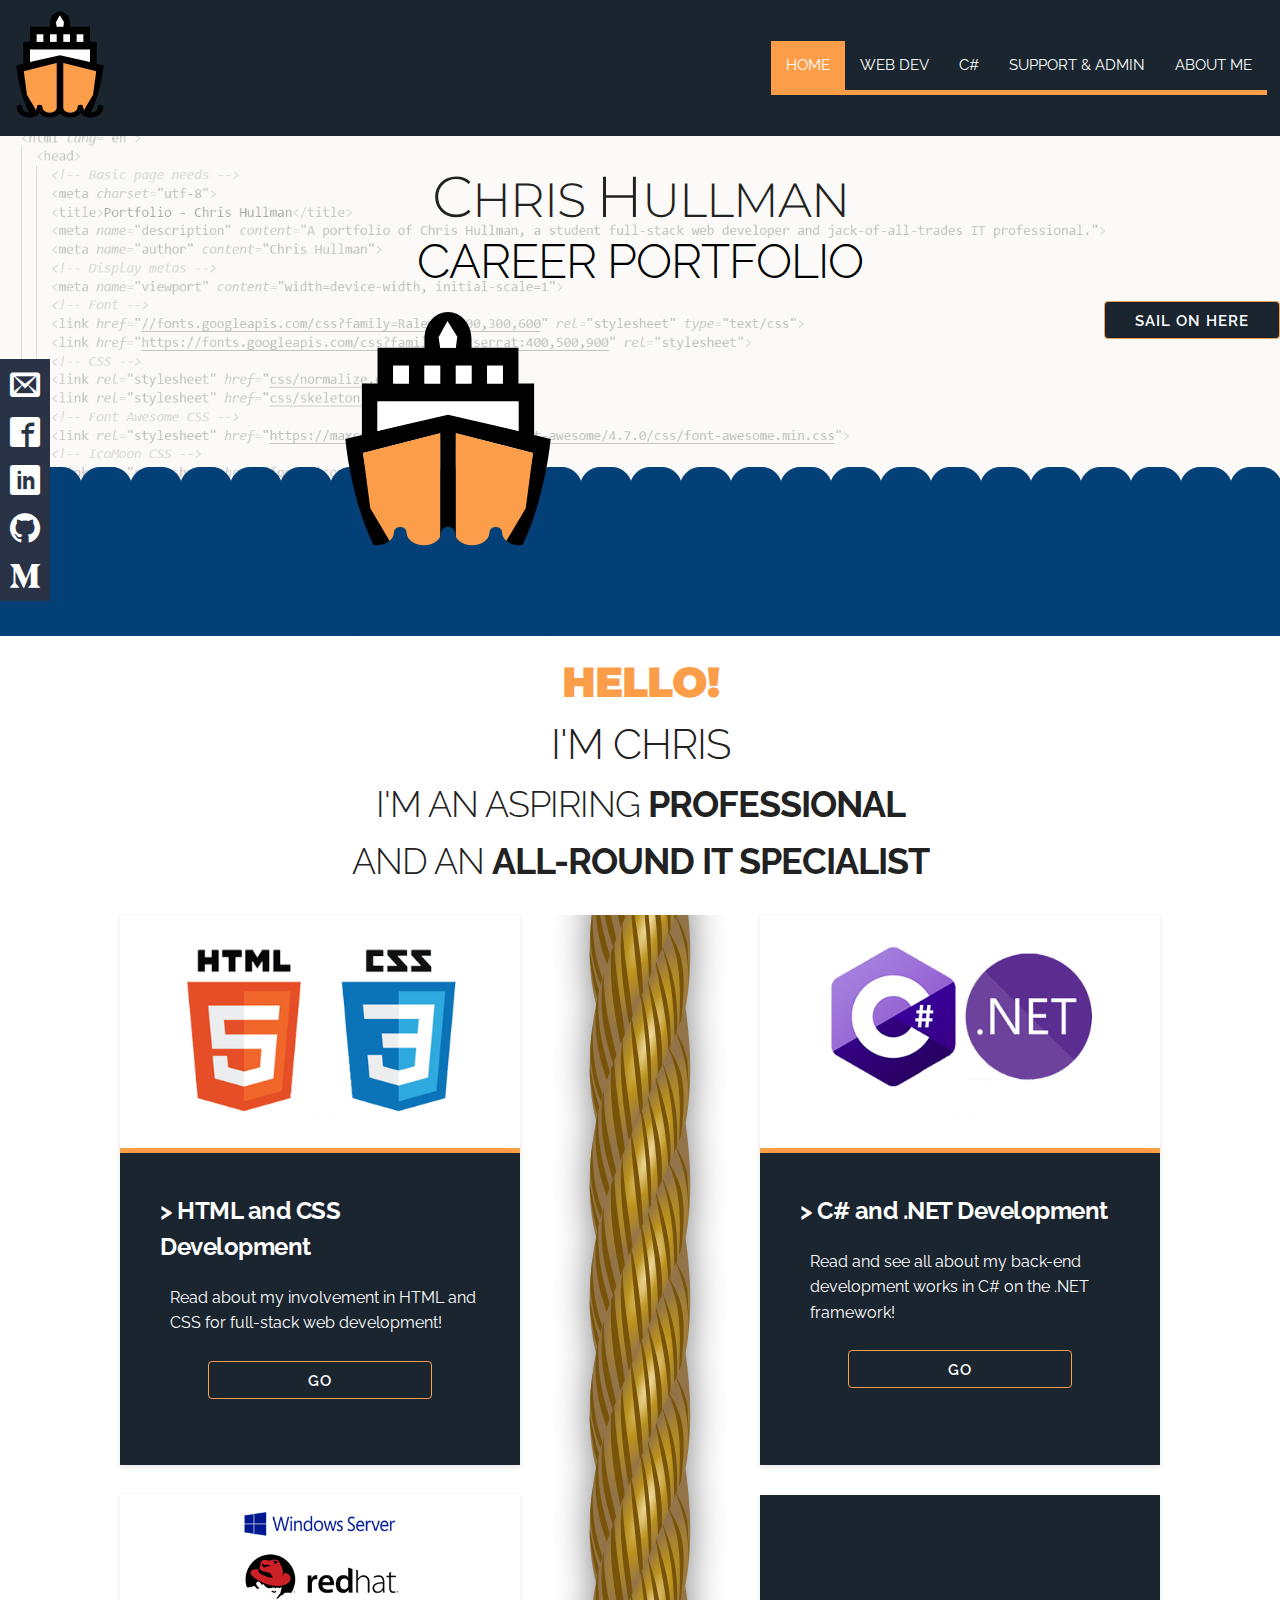
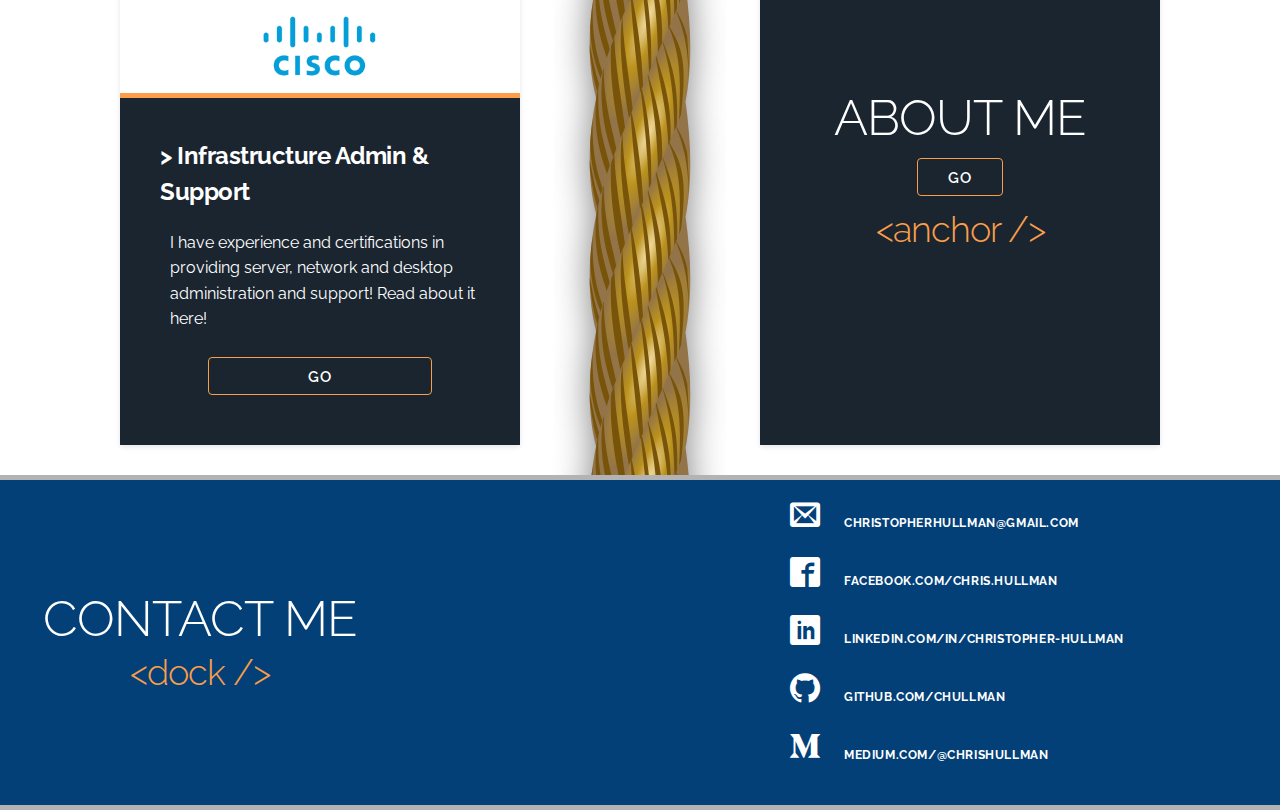
<file: index.html>
<!DOCTYPE html>
<html lang="en">
  <head>
    <!-- Basic page needs -->
    <meta charset="utf-8">
    <title>Portfolio - Chris Hullman</title>
    <meta name="description" content="A portfolio of Chris Hullman, a jack-of-all-trades IT professional.">
    <meta name="author" content="Chris Hullman">
    <!-- Display metas -->
    <meta name="viewport" content="width=device-width, initial-scale=1">
    <!--Facebook thumb-->
    <meta property="og:image" content="images/facebook_thumb.png" />
    <meta property="og:type" content="website" />
    <meta property="og:url" content="chullman.com" />
    <meta property="og:title" content="Portfolio of Christopher Hullman" />
    <meta property="og:description" content="An aspiring IT professional" />
    <!-- Font -->
    <link href="//fonts.googleapis.com/css?family=Raleway:400,300,600" rel="stylesheet" type="text/css">
    <link href="https://fonts.googleapis.com/css?family=Montserrat:400,500,900" rel="stylesheet">
    <!-- CSS -->
    <link rel="stylesheet" href="css/normalize.css">
    <link rel="stylesheet" href="css/skeleton.css">
    <!-- Font Awesome CSS -->
    <link rel="stylesheet" href="https://maxcdn.bootstrapcdn.com/font-awesome/4.7.0/css/font-awesome.min.css">
    <!-- IcoMoon CSS -->
    <link rel="stylesheet" href="fonts/icomoon.css">
    <link rel="stylesheet" href="css/custom.css">
    <!-- IcoMoon CSS -->
    <link rel="stylesheet" href="fonts/icomoon.css">
    <!-- JavaScript -->
    <script src="https://ajax.googleapis.com/ajax/libs/jquery/3.3.1/jquery.min.js"></script>
    <script>
      $(document).ready(function() {
        // Add smooth scrolling to all # links
        $('a[href*="#"]').on('click', function(event) {
      
          // Make sure this.hash has a value before overriding default behavior
          if (this.hash !== "") {
            // Prevent default anchor click behavior
            event.preventDefault();
      
            // Store hash
            var hash = this.hash;
      
            // Using jQuery's animate() method to add smooth page scroll
            // The optional number (800) specifies the number of milliseconds it takes to scroll to the specified area
            $('html, body').animate({
                scrollTop: $(hash).offset().top
            }, 800, function() {
      
                // Add hash (#) to URL when done scrolling (default click behavior)
                window.location.hash = hash;
            });
          } // End if
        });
      
      });
      
      
      
    </script>
    <!-- Favicon -->
    <link rel="icon" type="image/png" href="../../images/favicon.png">
  </head>
  <body>

    <div id="#blur-overlay">

    
      <div id="background">

    <!-- Fixed side contact bar
      –––––––––––––––––––––––––––––––––––––––––––––––––– -->
    <ul class="contact-fixed-sidebar">
      <li>
        <a href="mailto:christopherhullman@gmail.com">
        <span class="icon-email"></span>
        </a>
      </li>
      <li>
        <a href="https://www.facebook.com/chris.hullman">
        <span class="icon-facebook"></span>
        </a>
      </li>
      <li>
        <a href="https://www.linkedin.com/in/christopher-hullman/">
        <span class="icon-linkedin"></span>
        </a>
      </li>
      <li>
        <a href="https://github.com/chullman">
        <span class="icon-octacat"></span>
        </a>
      </li>
      <li>
        <a href="https://medium.com/@chrishullman">
        <span class="icon-medium"></span>
        </a>
      </li>
    </ul>
    <!-- Primary page layout
      –––––––––––––––––––––––––––––––––––––––––––––––––– -->
    <div class="container">
      <!-- Top nav bar
        –––––––––––––––––––––––––––––––––––––––––––––––––– -->
      <div class="topnav-flex-container">
        <div id="topnav-brand">
          <img src="images/brand_logo.svg" alt="Brand Logo for Chris Hullman">        
        </div>
        <ul id="topnav-list">
          <li class="active-page"><a href="#">Home</a></li>
          <li><a href="pages/webdev/">Web Dev</a></li>
          <li><a href="pages/csharp/">C#</a></li>
          <li><a href="pages/infrastructure/">Support & Admin</a></li>
          <li><a href="pages/about/">About Me</a></li>
        </ul>
      </div>
      <!-- Jumbotron
        –––––––––––––––––––––––––––––––––––––––––––––––––– -->
      <div class="overflow-prevention">
        <div class="jumbotron">
          <h1><span class="stronger-h1-letters">C</span>hris <span class="stronger-h1-letters">H</span>ullman</h1>
          <h2>Career Portfolio</h2>
          <a class="button button-primary" href="#cards-container">SAIL ON HERE</a>
          <div class="wave-container">
            <div class="wave-line"></div>
            <div class="wave-line"></div>
            <div class="wave-line"></div>
            <div class="wave-line"></div>
            <div class="wave-line"></div>
            <div class="wave-line"></div>
            <div class="wave-line"></div>
            <div class="wave-line"></div>
            <div class="wave-line"></div>
            <div class="wave-line"></div>
            <div class="wave-line"></div>
            <div class="wave-line"></div>
            <div class="wave-line"></div>
            <div class="wave-line"></div>
            <div class="wave-line"></div>
            <div class="wave-line"></div>
            <div class="wave-line"></div>
            <div class="wave-line"></div>
            <div class="wave-line"></div>
            <div class="wave-line"></div>
            <div class="wave-line"></div>
            <div class="wave-line"></div>
            <div class="wave-line"></div>
            <div class="wave-line"></div>
            <div class="wave-line"></div>
            <div class="wave-line"></div>
            <div class="wave-line"></div>
            <div class="wave-line"></div>
            <div class="wave-line"></div>
            <div class="wave-line"></div>
            <div class="wave-line"></div>
            
          </div>
          <svg version="1.1" xmlns="http://www.w3.org/2000/svg" xmlns:xlink="http://www.w3.org/1999/xlink" x="0px" y="0px" width="612px" height="912px" viewBox="0 -243.5 612 912" enable-background="new 0 -243.5 612 912" xml:space="preserve">
            <g id="ship">
              <path id="ship_x5F_stroke" d="M84.442,165.371L285.6,114.394v311.914l40.806,0.414c-0.001-0.041-0.006-0.081-0.006-0.124V114.394   l201.168,50.98c-8.028,50.993-33.217,182.766-88.554,261.577l50.205-0.489c61.753-110.444,80.855-267.885,81.802-275.959   l2.473-21.153L530.4,118.43V-15.419H489.6v-93.055H367.2v-23.264c0-38.483-27.454-69.792-61.2-69.792s-61.2,31.309-61.2,69.792   v23.264H122.4v93.055H81.6V118.43l-43.094,10.921l2.472,21.156c0.945,8.073,20.063,165.641,81.876,276.091H122.4   c0,0.137-0.016,0.267-0.018,0.402l50.208-0.622C117.618,347.559,92.478,216.249,84.442,165.371z M408-61.946h40.8v46.527H408   V-61.946z M367.2-61.946v46.527h-40.8v-46.527H367.2z M285.6-131.738c0-12.829,9.151-23.265,20.4-23.265s20.4,10.437,20.4,23.265   v23.264h-40.8V-131.738z M244.8-61.946h40.8v46.527h-40.8V-61.946z M163.2-61.946H204v46.527h-40.8V-61.946z M122.4,31.11h367.2   v76.979L306,61.561l-183.6,46.528V31.11z" />
              <polyline id="left_x5F_hull_x5F_whitespace" fill="#FFFFFF" points="285.6,114.394 84.442,165.371 103.5,309.5 172.59,426.378    285.6,426.308  " />
              <polyline id="right_x5F_hull_x5F_whitespace" fill="#FFFFFF" points="326.441,114.394 527.6,165.371 508.541,309.5    439.451,426.378 326.441,426.308  " />
              <polyline id="misc_x5F_whitespace1" fill="#FFFFFF" points="489.6,108.09 489.6,31.11 122.4,31.11 122.4,108.089 306,66  " />
              <polyline id="misc_x5F_whitespace2" fill="#FFFFFF" points="448.8,-15.419 448.8,-61.946 408,-61.946 408,-15.419  " />
              <polyline id="misc_x5F_whitespace3" fill="#FFFFFF" points="367.2,-15.419 367.2,-61.946 326.4,-61.946 326.4,-15.419  " />
              <polyline id="misc_x5F_whitespace4" fill="#FFFFFF" points="285.6,-15.419 285.6,-61.946 244.8,-61.946 244.8,-15.419  " />
              <polyline id="misc_x5F_whitespace5" fill="#FFFFFF" points="204,-15.419 204,-61.946 163.2,-61.946 163.2,-15.419  " />
              <polyline id="misc_x5F_whitespace6" fill="#FFFFFF" points="285.6,-108.474 326.4,-108.474 330.167,-137.167 304.5,-178.167    281.5,-135.833  " />
              <path id="misc_x5F_whitespace7" fill="#FFFFFF" d="M306-155.003" />
            </g>
            <g id="wave_x5F_and_x5F_underwater" class="move_wave_and_underwater">
              <line id="underwater" fill="none" stroke="currentColor" stroke-width="236.1251" stroke-miterlimit="10" x1="55.912" y1="527.5" x2="556.5" y2="527.5" />
              <g id="wave">
                <path fill="currentColor" stroke="currentColor" stroke-width="18" stroke-miterlimit="10" d="M304.866,367.333      c-4.26,0-7.714,2.672-7.714,5.967c0,23.03-24.22,41.769-53.991,41.769s-53.992-18.736-53.992-41.769      c0-3.295-3.453-5.967-7.713-5.967c-4.26,0-7.713,2.672-7.713,5.967c0,23.03-24.22,41.769-53.992,41.769      c-29.771,0-53.991-18.736-53.991-41.769c0-3.295-3.453-5.967-7.713-5.967c-4.259,0-7.713,2.672-7.713,5.967      c0,29.61,31.141,53.7,69.417,53.7c26.844,0,50.16-11.854,61.705-29.146C193.001,415.145,216.317,427,243.161,427      c38.277,0,69.417-24.09,69.417-53.7C312.578,370.005,309.126,367.333,304.866,367.333z" />
                <path fill="currentColor" stroke="currentColor" stroke-width="18" stroke-miterlimit="10" d="M553.954,367.333      c-4.26,0-7.714,2.672-7.714,5.967c0,23.03-24.222,41.769-53.991,41.769c-29.771,0-53.992-18.736-53.992-41.769      c0-3.295-3.453-5.967-7.713-5.967c-4.261,0-7.714,2.672-7.714,5.967c0,23.03-24.22,41.769-53.991,41.769      c-29.771,0-53.991-18.736-53.991-41.769c0-3.295-3.454-5.967-7.713-5.967c-4.26,0-7.713,2.672-7.713,5.967      c0,29.61,31.14,53.7,69.417,53.7c26.844,0,50.16-11.854,61.705-29.146C442.089,415.145,465.405,427,492.249,427      c38.277,0,69.417-24.09,69.417-53.7C561.666,370.005,558.213,367.333,553.954,367.333z" />
              </g>
            </g>
          </svg>
        </div>
      </div>
      <!-- Intro box
        –––––––––––––––––––––––––––––––––––––––––––––––––– -->
      <aside id="intro-box">
        <h2>Hello!</h2>
        <h2>I'm Chris</h2>
        <h3>I'm an aspiring <span class="stronger-h3-letters">professional</span></h3>
        <h3>and an <span class="stronger-h3-letters">all-round IT specialist</span></h3>
      </aside>
      <!-- Cards
        –––––––––––––––––––––––––––––––––––––––––––––––––– -->
      <div class="rope-background">
        <main id="cards-container">
          <div>
            <div class="thumb" style="background-image: url(images/html_css_logo.png);"></div>
            <div class="card-bottom-half">
              <h5 class="card-title">> HTML and CSS Development</h5>
              <p class="card-description">Read about my involvement in HTML and CSS for full-stack web development!</p>
              <a class="button button-primary">GO</a>
            </div>
            <a href="pages/webdev/" class="card-wrap"></a>
          </div>
          <div>
            <div class="thumb" style="background-image: url(images/csharp_logo.png);"></div>
            <div class="card-bottom-half">
              <h5 class="card-title">> C# and .NET Development</h5>
              <p class="card-description">Read and see all about my back-end development works in C# on the .NET framework!</p>
              <a class="button button-primary">GO</a>
            </div>
            <a href="pages/csharp/" class="card-wrap"></a>
          </div>
          <div>
            <div class="thumb" style="background-image: url(images/infrastructure_logo.png);"></div>
            <div class="card-bottom-half">
              <h5 class="card-title">> Infrastructure Admin & Support</h5>
              <p class="card-description">I have experience and certifications in providing server, network and desktop administration and support! Read about it here!</p>
              <a class="button button-primary">GO</a>
            </div>
            <a href="pages/infrastructure/" class="card-wrap"></a>
          </div>
          <div class="about-card">
            <h1>About Me</h1>
            <a class="button button-primary">GO</a>
            <h3>&lt;anchor /&gt;</h3>
            <a href="pages/about/" class="card-wrap"></a>
          </div>
        </main>
      </div>
      <!-- Contact footer
        –––––––––––––––––––––––––––––––––––––––––––––––––– -->
      <footer class="footer-container">
        <div id="footer-container-left">
          <h1>Contact Me</h1>
          <h3>&lt;dock /&gt;</h3>
        </div>
        <div id="footer-container-right">
          <ul>
            <li>
              <a href="mailto:christopherhullman@gmail.com">
              <span class="icon-email"></span>
              <span class="contact-text">christopherhullman@gmail.com</span>
              </a>
            </li>
            <li>
              <a href="https://www.facebook.com/chris.hullman">
              <span class="icon-facebook"></span>
              <span class="contact-text">facebook.com/chris.hullman</span>
              </a>
            </li>
            <li>
              <a href="https://www.linkedin.com/in/christopher-hullman/">
              <span class="icon-linkedin"></span>
              <span class="contact-text">linkedin.com/in/christopher-hullman</span>
              </a>
            </li>
            <li>
              <a href="https://github.com/chullman">
              <span class="icon-octacat"></span>
              <span class="contact-text">github.com/chullman</span>
              </a>
            </li>
            <li>
              <a href="https://medium.com/@chrishullman">
              <span class="icon-medium"></span>
              <span class="contact-text">medium.com/@chrishullman</span>
              </a>
            </li>
          </ul>
        </div>
      </footer>
    </div>

    </div>
  </div>
  </body>
</html>
</file>
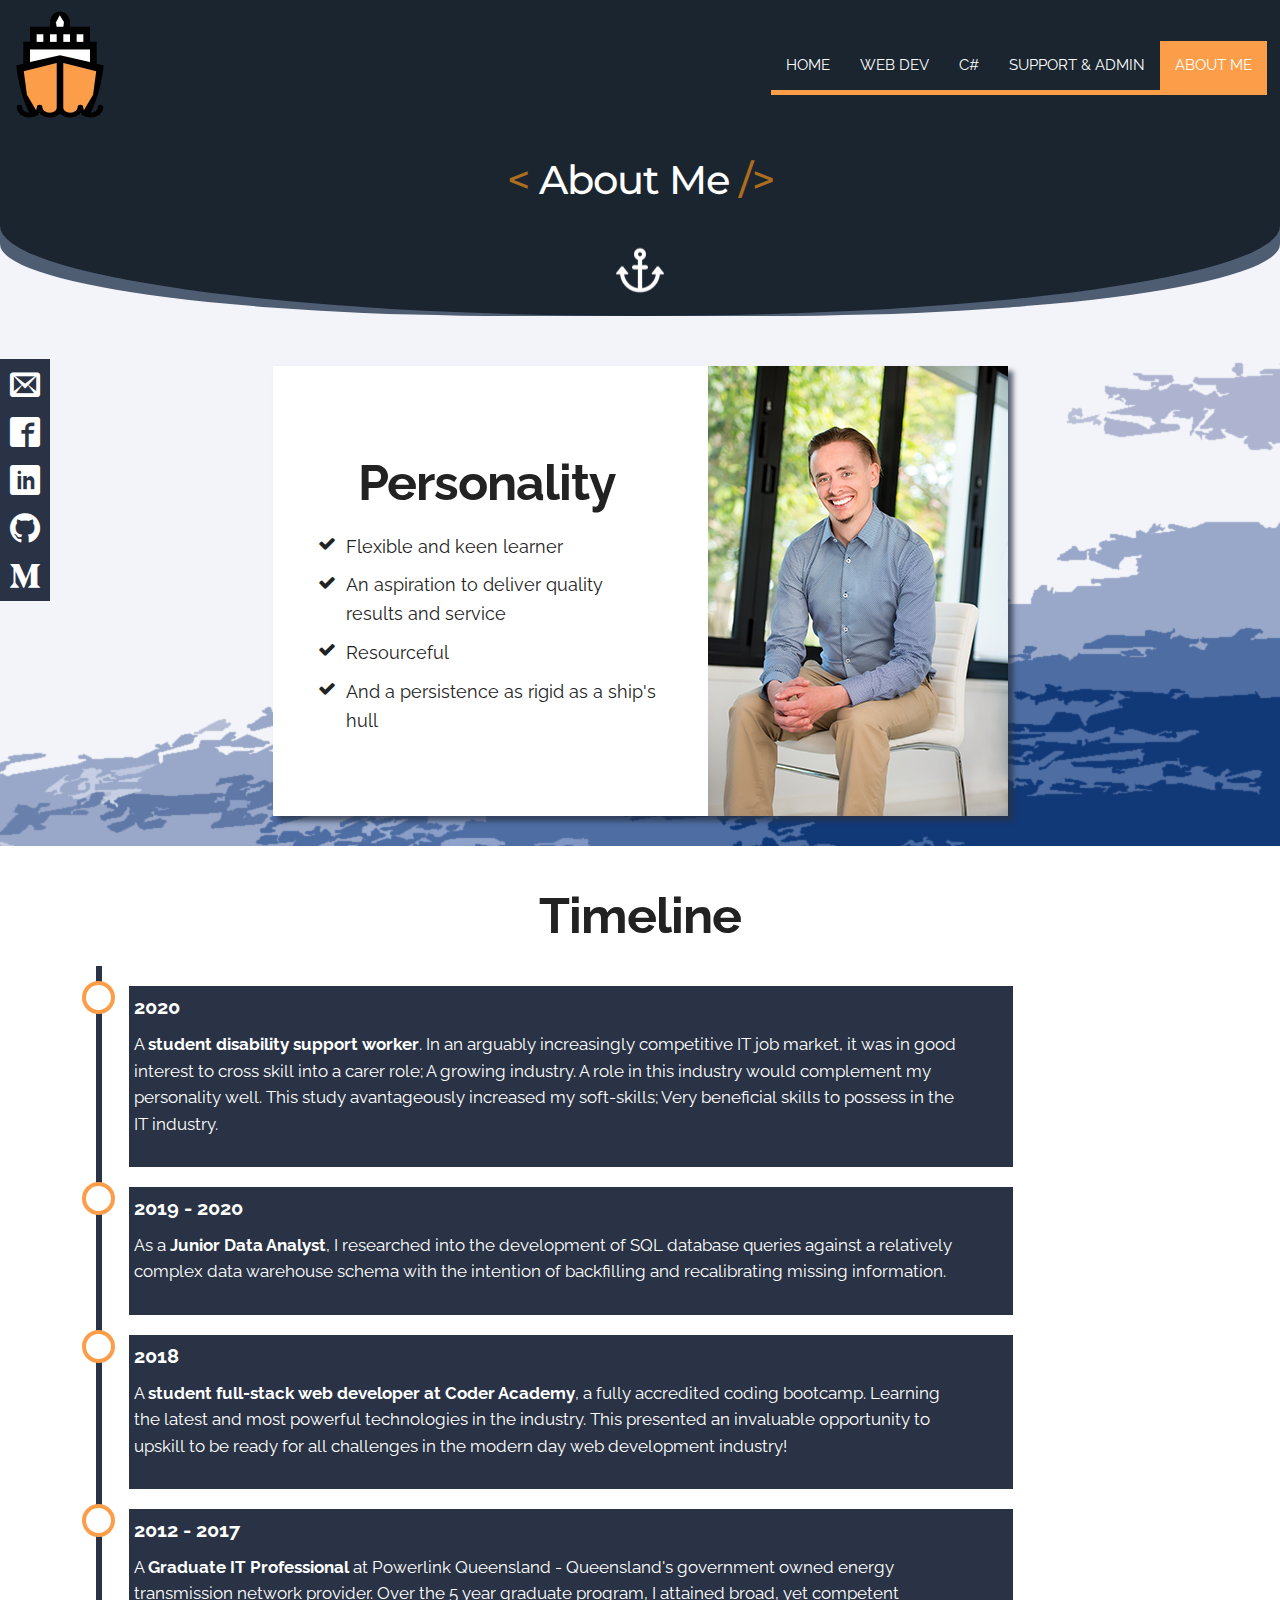
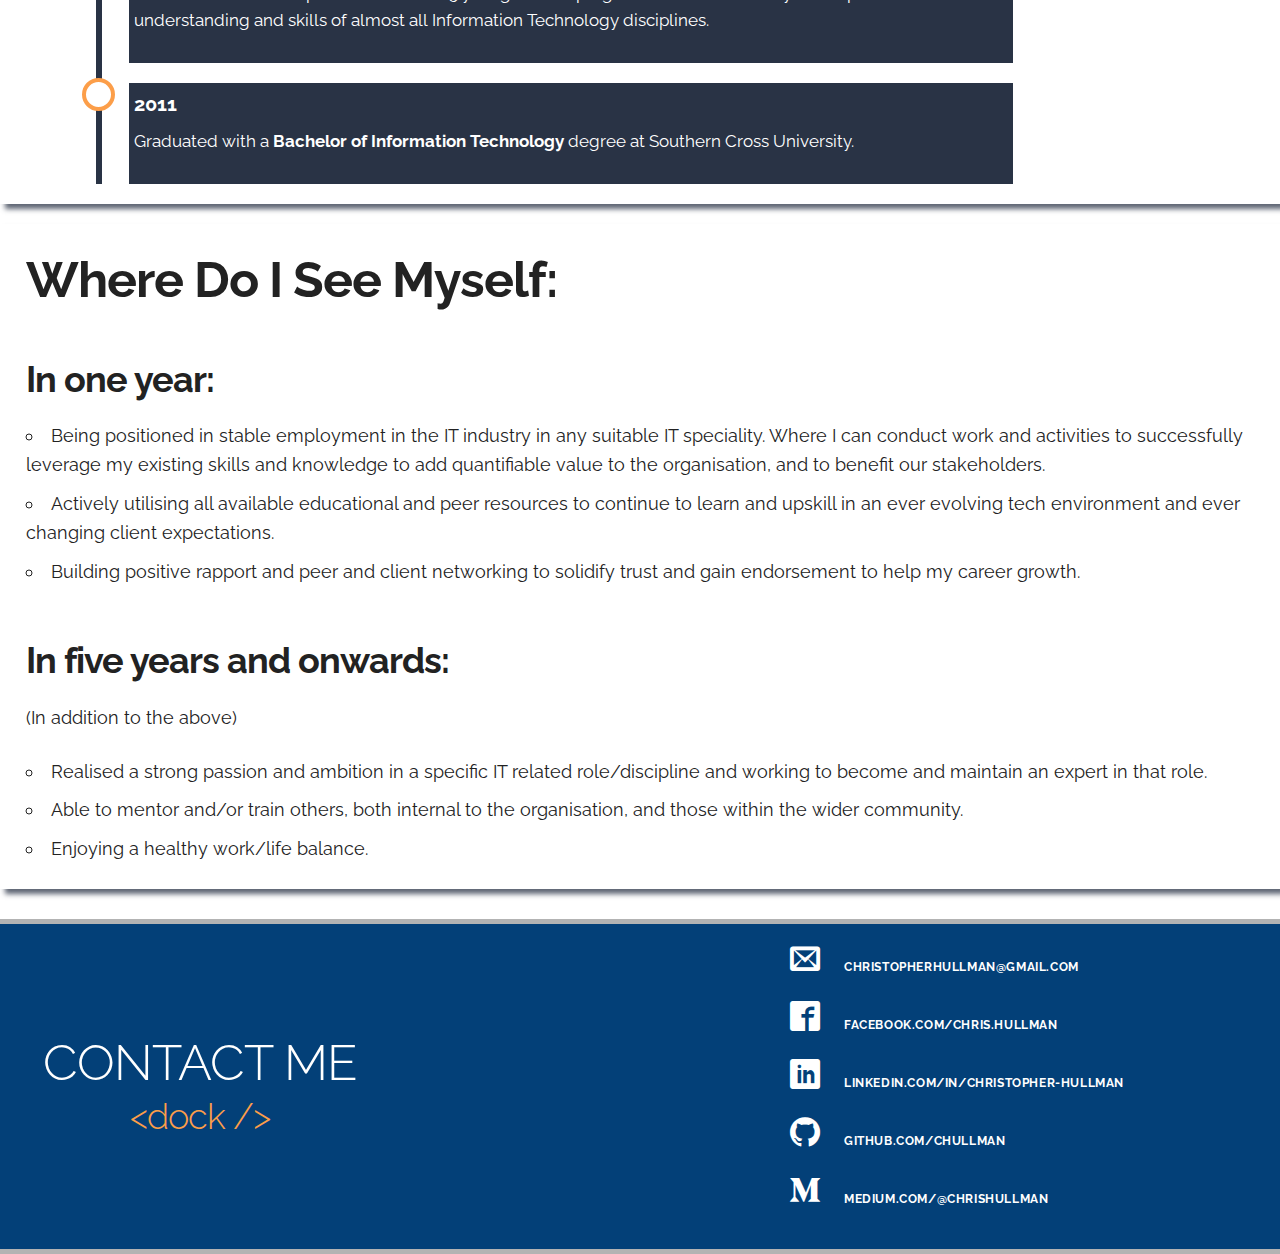
<file: pages/about/index.html>
<!DOCTYPE html>
<html lang="en">
  <head>
    <!-- Basic page needs -->
    <meta charset="utf-8">
    <title>Portfolio - Chris Hullman</title>
    <meta name="description" content="A portfolio of Chris Hullman, a student full-stack web developer and jack-of-all-trades IT professional.">
    <meta name="author" content="Chris Hullman">
    <!-- Display metas -->
    <meta name="viewport" content="width=device-width, initial-scale=1">
    <!--Facebook thumb-->
    <meta property="og:image" content="../../images/facebook_thumb.png" />
    <meta property="og:type" content="website" />
    <meta property="og:url" content="chullman.com" />
    <meta property="og:title" content="Portfolio of Christopher Hullman - About Me" />
    <meta property="og:description" content="An aspiring IT professional" />
    <!-- Font -->
    <link href="//fonts.googleapis.com/css?family=Raleway:400,300,600" rel="stylesheet" type="text/css">
    <link href="https://fonts.googleapis.com/css?family=Montserrat:400,500,900" rel="stylesheet">
    <!-- CSS -->
    <link rel="stylesheet" href="../../css/normalize.css">
    <link rel="stylesheet" href="../../css/skeleton.css">
    <!-- Font Awesome CSS -->
    <link rel="stylesheet" href="https://maxcdn.bootstrapcdn.com/font-awesome/4.7.0/css/font-awesome.min.css">
    <!-- IcoMoon CSS -->
    <link rel="stylesheet" href="../../fonts/icomoon.css">
    <link rel="stylesheet" href="../../css/custom.css">
    <!-- IcoMoon CSS -->
    <link rel="stylesheet" href="../../fonts/icomoon.css">
    <!-- Favicon -->
    <link rel="icon" type="image/png" href="../../images/favicon.png">
  </head>
  <body>

      <div id="#blur-overlay">

    <div id="background">

    <ul class="contact-fixed-sidebar">
      <li>
        <a href="mailto:christopherhullman@gmail.com">
        <span class="icon-email"></span>
        </a>
      </li>
      <li>
        <a href="https://www.facebook.com/chris.hullman">
        <span class="icon-facebook"></span>
        </a>
      </li>
      <li>
        <a href="https://www.linkedin.com/in/christopher-hullman/">
        <span class="icon-linkedin"></span>
        </a>
      </li>
      <li>
        <a href="https://github.com/chullman">
        <span class="icon-octacat"></span>
        </a>
      </li>
      <li>
        <a href="https://medium.com/@chrishullman">
        <span class="icon-medium"></span>
        </a>
      </li>
    </ul>
    <div class="container">
      <div class="topnav-flex-container">
        <div id="topnav-brand">
          <img src="../../images/brand_logo.svg" alt="Brand Logo for Chris Hullman">        
        </div>
        <ul id="topnav-list">
          <li><a href="../../">Home</a></li>
          <li><a href="../../pages/webdev/">Web Dev</a></li>
          <li><a href="../../pages/csharp/">C#</a></li>
          <li><a href="../../pages/infrastructure/">Support & Admin</a></li>
          <li class="active-page"><a href="#">About Me</a></li>
        </ul>
      </div>
      <div class="jumbo-header-behind">
      </div>
      <div class="jumbo-header-front">
        <h1><span class="orange-letters">&lt;</span> About Me <span class="orange-letters">/&gt;</span></h1>
        <div class="anchor"></div>
      </div>


      <div class="tag-and-portrait-container">
        
        <div class="tag-container">

          <h1 class="bold">Personality</h1>

          <ul class="fa-ul">
            <li>
              <i class="fa-li fa fa-check"></i>Flexible and keen learner
            </li>
            <li>
              <i class="fa-li fa fa-check"></i> An aspiration to deliver quality results and service
            </li>
            <li>
              <i class="fa-li fa fa-check"></i>Resourceful
            </li>
            <li>
              <i class="fa-li fa fa-check"></i>And a persistence as rigid as a ship's hull
            </li>
          </ul>

        </div>

        <div class="portrait-container">
          <div></div>
        </div>
 
      </div>


      
      <div class="timeline-parent">
        <h1 class="bold">Timeline</h1>
        <div class="timeline-container">
          <ul>
            <li>
              <div class="list-gap">
              </div>
              <div class="list-content">
                <div class="year-text"> 2020 </div>
                <p>A <span class="bold">student disability support worker</span>. In an arguably increasingly competitive IT job market, it was in good interest to cross skill into a carer role; A growing industry. A role in this industry would complement my personality well. This study avantageously increased my soft-skills; Very beneficial skills to possess in the IT industry.</p>
              </div>
            </li>
            <li>
              <div class="list-gap">
              </div>
              <div class="list-content">
                <div class="year-text">2019 - 2020 </div>
                <p>As a <span class="bold">Junior Data Analyst</span>, I researched into the development of SQL database queries against a relatively complex data warehouse schema with the intention of backfilling and recalibrating missing information.</p>
              </div>
            </li>
            <li>
              <div class="list-gap">
              </div>
              <div class="list-content">
                <div class="year-text">2018 </div>
                <p>A <span class="bold">student full-stack web developer at Coder Academy</span>, a fully accredited coding bootcamp. Learning the latest and most powerful technologies in the industry. This presented an invaluable opportunity to upskill to be ready for all challenges in the modern day web development industry!</p>
              </div>
            </li>
            <li>
              <div class="list-gap">
              </div>
              <div class="list-content">
                <div class="year-text">2012 - 2017</div>
                <p>A <span class="bold">Graduate IT Professional</span> at Powerlink Queensland - Queensland's government owned energy transmission network provider. Over the 5 year graduate program, I attained broad, yet competent understanding and skills of almost all Information Technology disciplines.</p>
              </div>
            </li>
            <li>
              <div class="list-gap">
              </div>
              <div  class="list-content">
                <div class="year-text">2011</div>
                <p>Graduated with a <span class="bold">Bachelor of Information Technology</span> degree at Southern Cross University.</p>
              </div>
            </li>
          </ul>
        </div>
      </div>
      

    
      <div class="generic-flex-container">
          <h1 class="bold">Where Do I See Myself:</h1>
          <h3 class="bold">In one year:</h3>
          <div class="see-myself">
            <ul>
              <li>
                Being positioned in stable employment in the IT industry in any suitable IT speciality. Where I can conduct work and activities to successfully leverage my existing skills and knowledge to add quantifiable value to the organisation, and to benefit our stakeholders.
              </li>
              <li>
                Actively utilising all available educational and peer resources to continue to learn and upskill in an ever evolving tech environment and ever changing client expectations.
              </li>
              <li>
                Building positive rapport and peer and client networking to solidify trust and gain endorsement to help my career growth.
              </li>
            </ul>
          </div>
          <h3 class="bold">In five years and onwards:</h3>
          <p>(In addition to the above)</p>
          <div class="see-myself">
            
            <ul>
              <li>
                Realised a strong passion and ambition in a specific IT related role/discipline and working to become and maintain an expert in that role.
              </li>
              <li>
                Able to mentor and/or train others, both internal to the organisation, and those within the wider community.
              </li>
              <li>
                Enjoying a healthy work/life balance.
              </li>
            </ul>
          </div>
      </div>


      <footer class="footer-container">
        <div id="footer-container-left">
          <h1>Contact Me</h1>
          <h3>&lt;dock /&gt;</h3>
          <a href="#footer-container-left" class="contact-wrap"></a>
        </div>
        <div id="footer-container-right">
          <ul>
            <li>
              <a href="mailto:christopherhullman@gmail.com">
              <span class="icon-email"></span>
              <span class="contact-text">christopherhullman@gmail.com</span>
              </a>
            </li>
            <li>
              <a href="https://www.facebook.com/chris.hullman">
              <span class="icon-facebook"></span>
              <span class="contact-text">facebook.com/chris.hullman</span>
              </a>
            </li>
            <li>
              <a href="https://www.linkedin.com/in/christopher-hullman/">
              <span class="icon-linkedin"></span>
              <span class="contact-text">linkedin.com/in/christopher-hullman</span>
              </a>
            </li>
            <li>
              <a href="https://github.com/chullman">
              <span class="icon-octacat"></span>
              <span class="contact-text">github.com/chullman</span>
              </a>
            </li>
            <li>
              <a href="https://medium.com/@chrishullman">
              <span class="icon-medium"></span>
              <span class="contact-text">medium.com/@chrishullman</span>
              </a>
            </li>
          </ul>
        </div>
      </footer>
    </div>

    </div>

    </div>
  </body>
</html>
</file>
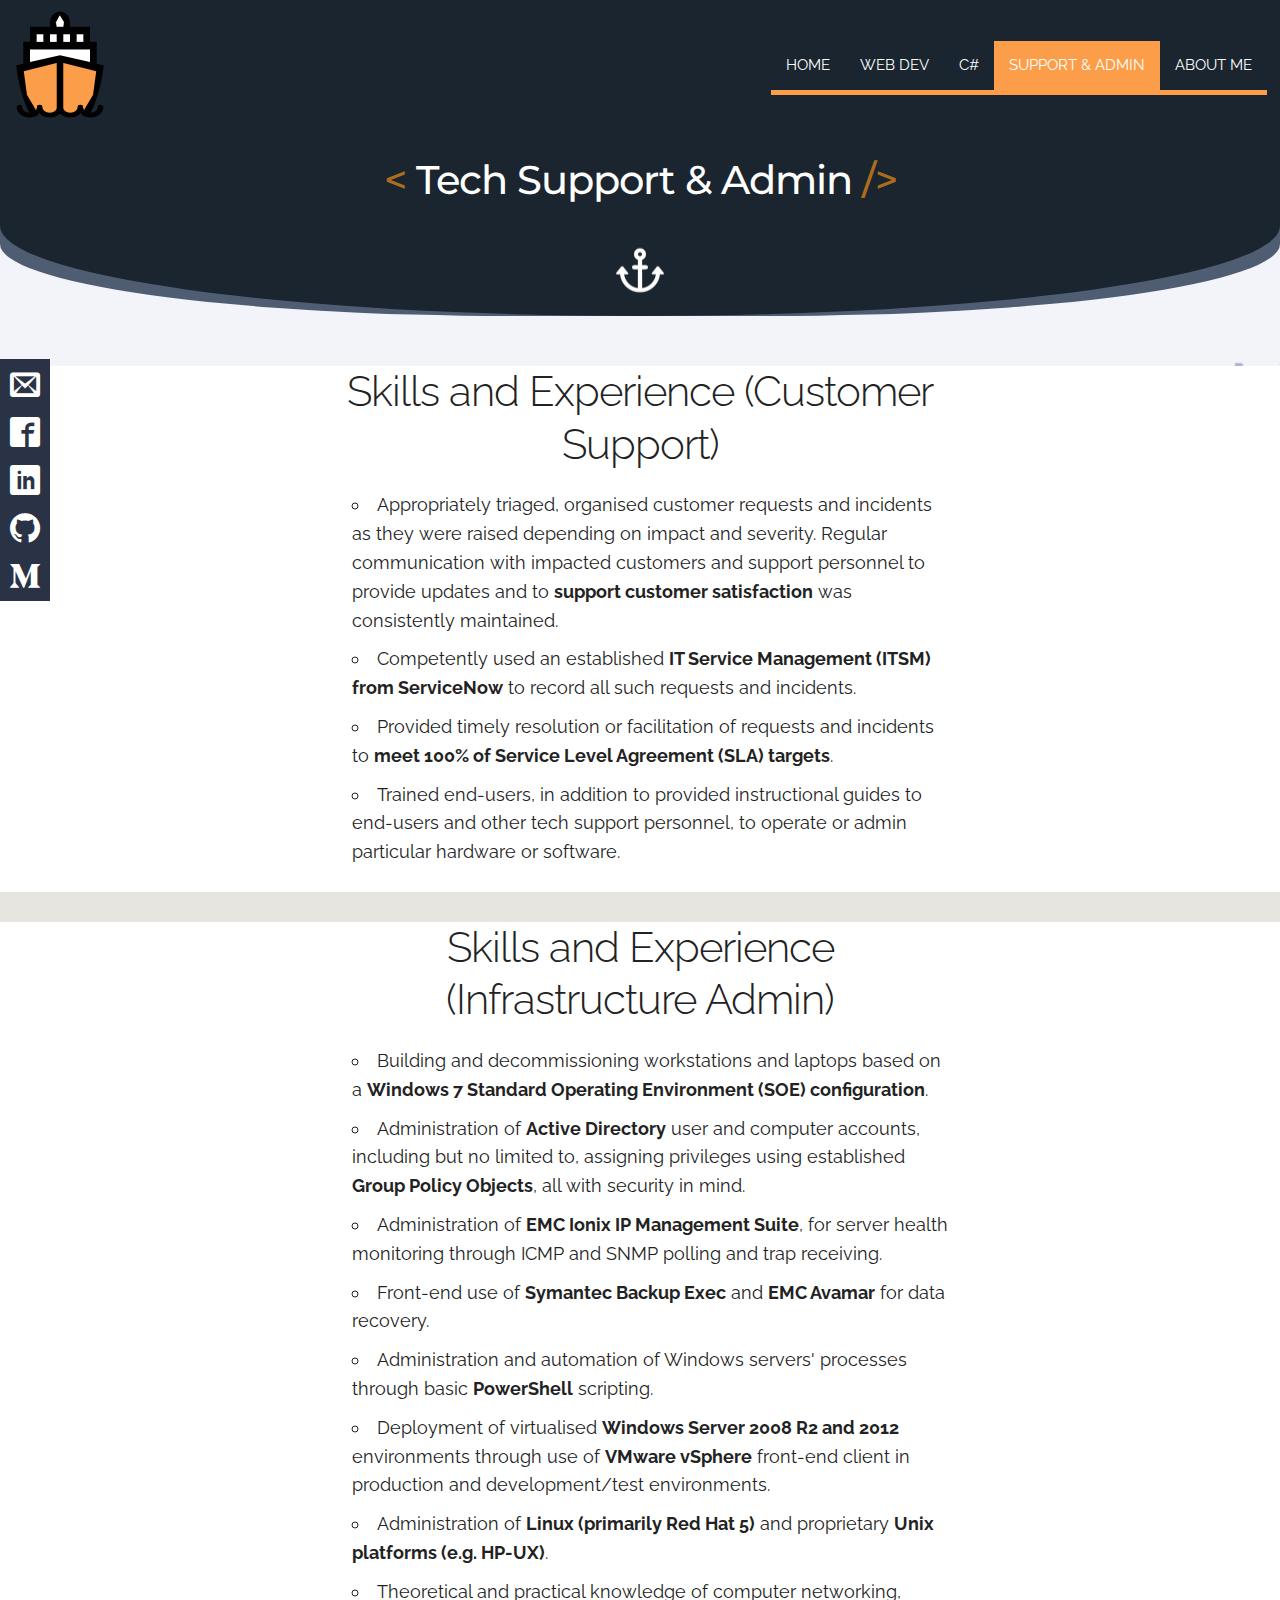
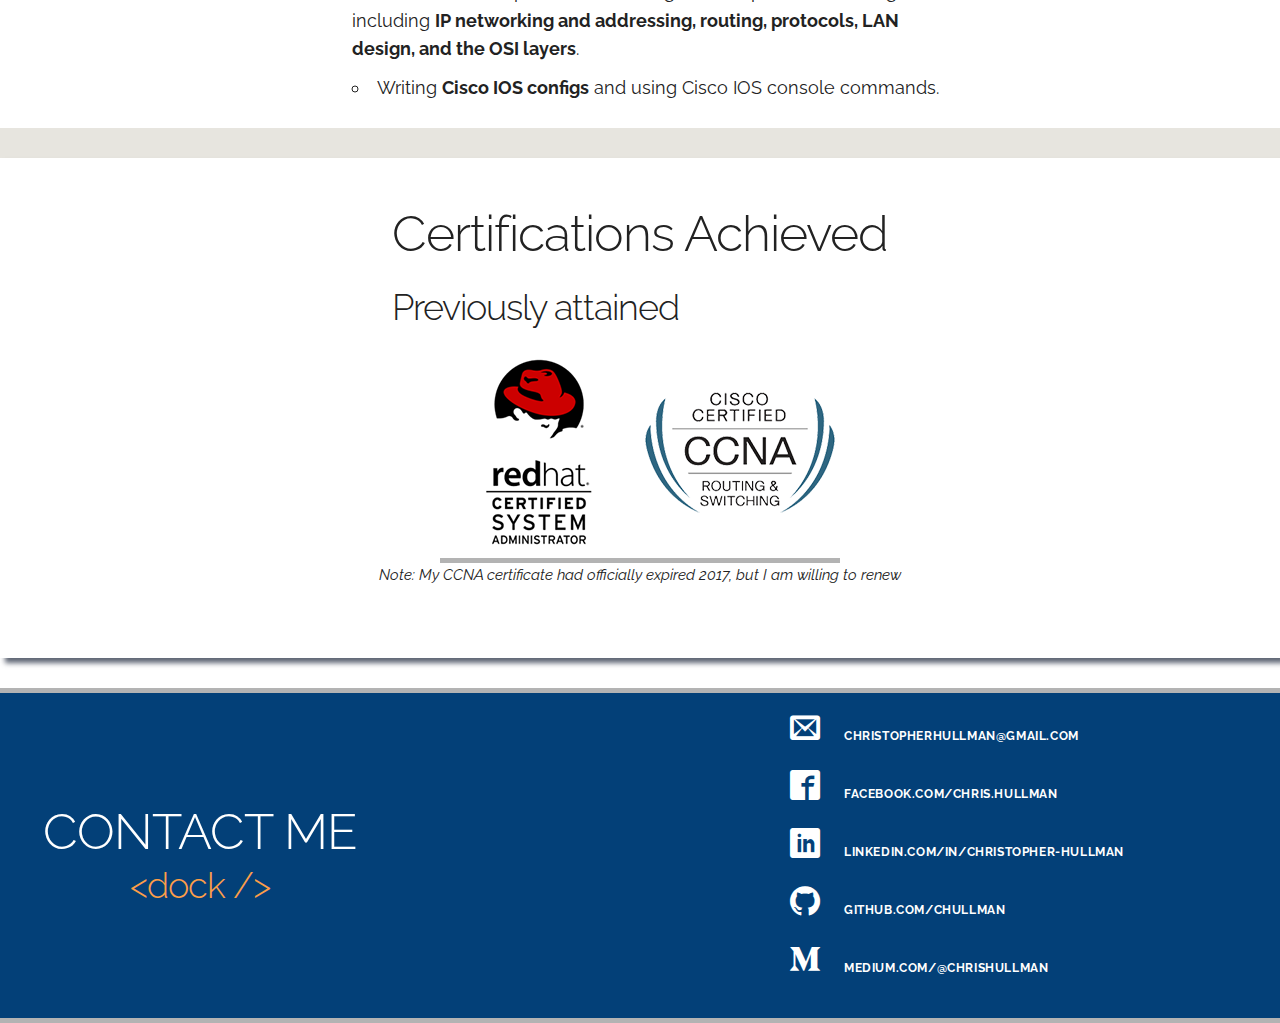
<file: pages/infrastructure/index.html>
<!DOCTYPE html>
<html lang="en">
  <head>
    <!-- Basic page needs -->
    <meta charset="utf-8">
    <title>Portfolio - Chris Hullman</title>
    <meta name="description" content="A portfolio of Chris Hullman, a student full-stack web developer and jack-of-all-trades IT professional.">
    <meta name="author" content="Chris Hullman">
    <!-- Display metas -->
    <meta name="viewport" content="width=device-width, initial-scale=1">
    <!--Facebook thumb-->
    <meta property="og:image" content="../../images/facebook_thumb.png" />
    <meta property="og:type" content="website" />
    <meta property="og:url" content="chullman.com" />
    <meta property="og:title" content="Portfolio of Christopher Hullman - Admin & Supp" />
    <meta property="og:description" content="An aspiring IT professional" />
    <!-- Font -->
    <link href="//fonts.googleapis.com/css?family=Raleway:400,300,600" rel="stylesheet" type="text/css">
    <link href="https://fonts.googleapis.com/css?family=Montserrat:400,500,900" rel="stylesheet">
    <!-- CSS -->
    <link rel="stylesheet" href="../../css/normalize.css">
    <link rel="stylesheet" href="../../css/skeleton.css">
    <!-- Font Awesome CSS -->
    <link rel="stylesheet" href="https://maxcdn.bootstrapcdn.com/font-awesome/4.7.0/css/font-awesome.min.css">
    <!-- IcoMoon CSS -->
    <link rel="stylesheet" href="../../fonts/icomoon.css">
    <link rel="stylesheet" href="../../css/custom.css">
    <!-- IcoMoon CSS -->
    <link rel="stylesheet" href="../../fonts/icomoon.css">
    <!-- Favicon -->
    <link rel="icon" type="image/png" href="../../images/favicon.png">
  </head>
  <body>

      <div id="#blur-overlay">

    <div id="background">

    <ul class="contact-fixed-sidebar">
      <li>
        <a href="mailto:christopherhullman@gmail.com">
        <span class="icon-email"></span>
        </a>
      </li>
      <li>
        <a href="https://www.facebook.com/chris.hullman">
        <span class="icon-facebook"></span>
        </a>
      </li>
      <li>
        <a href="https://www.linkedin.com/in/christopher-hullman/">
        <span class="icon-linkedin"></span>
        </a>
      </li>
      <li>
        <a href="https://github.com/chullman">
        <span class="icon-octacat"></span>
        </a>
      </li>
      <li>
        <a href="https://medium.com/@chrishullman">
        <span class="icon-medium"></span>
        </a>
      </li>
    </ul>
    <div class="container">
      <div class="topnav-flex-container">
        <div id="topnav-brand">
          <img src="../../images/brand_logo.svg" alt="Brand Logo for Chris Hullman">        
        </div>
        <ul id="topnav-list">
          <li><a href="../../">Home</a></li>
          <li><a href="../../pages/webdev/">Web Dev</a></li>
          <li><a href="../../pages/csharp/">C#</a></li>
          <li class="active-page"><a href="#">Support & Admin</a></li>
          <li><a href="../../pages/about/">About Me</a></li>
        </ul>
      </div>
      <div class="jumbo-header-behind">
      </div>
      <div class="jumbo-header-front">
        <h1><span class="orange-letters">&lt;</span> Tech Support & Admin <span class="orange-letters">/&gt;</span></h1>
        <div class="anchor"></div>
      </div>

      <main class="main-content">
      <div class="skills-exp-cont">
        <div class="skills-exp-cont-left">
          <h2>Skills and Experience (Customer Support)</h2>
          <ul>
            <li>
              Appropriately triaged, organised customer requests and incidents as they were raised depending on impact and severity. Regular communication with impacted customers and support personnel to provide updates and to <span class="bold">support customer satisfaction</span> was consistently maintained.
            </li>
            <li>
              Competently used an established <span class="bold">IT Service Management (ITSM) from ServiceNow</span> to record all such requests and incidents.
            </li>
            <li>
              Provided timely resolution or facilitation of requests and incidents to <span class="bold">meet 100% of Service Level Agreement (SLA) targets</span>.
            </li>
            <li>
              Trained end-users, in addition to provided instructional guides to end-users and other tech support personnel, to operate or admin particular hardware or software.
            </li>
          </ul>
        </div>
        <!--<div class="skills-exp-cont-right">
        </div>-->
      </div>
      <div class="skills-exp-cont">
        <div class="skills-exp-cont-left">
          <h2>Skills and Experience (Infrastructure Admin)</h2>
          <ul>
            <li>
              Building and decommissioning workstations and laptops based on a <span class="bold">Windows 7 Standard Operating Environment (SOE) configuration</span>.
            </li>
            <li>
              Administration of <span class="bold">Active Directory</span> user and computer accounts, including but no limited to, assigning privileges using established <span class="bold">Group Policy Objects</span>, all with security in mind.
            </li>
            <li>
              Administration of <span class="bold">EMC Ionix IP Management Suite</span>, for server health monitoring through ICMP and SNMP polling and trap receiving.
            </li>
            <li>
              Front-end use of <span class="bold">Symantec Backup Exec</span> and <span class="bold">EMC Avamar</span> for data recovery.
            </li>
            <li> 
              Administration and automation of Windows servers' processes through basic <span class="bold">PowerShell</span> scripting.
            </li>
            <li>
              Deployment of virtualised <span class="bold">Windows Server 2008 R2 and 2012</span> environments through use of <span class="bold">VMware vSphere</span> front-end client in production and development/test environments.
            </li>
            <li>
              Administration of <span class="bold">Linux (primarily Red Hat 5)</span> and proprietary <span class="bold">Unix platforms (e.g. HP-UX)</span>.
            </li>
            <li>
              Theoretical and practical knowledge of computer networking, including <span class="bold">IP networking and addressing, routing, protocols, LAN design, and the OSI layers</span>.
            </li>
            <li>
              Writing <span class="bold">Cisco IOS configs</span> and using Cisco IOS console commands.
            </li>
          </ul>
        </div>
        <!--<div class="skills-exp-cont-right">
        </div>-->
      </div>
      <div class="cert-cont">
        <div class="cert-cont-top">
          <h1>Certifications Achieved</h1>
          <h3>Previously attained</h3>
        </div>
        <div class="cert-cont-bottom">
          <div class="cert-logo-rhcsa"></div>
          <div class="cert-logo-ccna"></div>
        </div>
        <p><i>Note: My CCNA certificate had officially expired 2017, but I am willing to renew</i></p>
      </div>
      </main>

      <footer class="footer-container">
        <div id="footer-container-left">
          <h1>Contact Me</h1>
          <h3>&lt;dock /&gt;</h3>
          <a href="#footer-container-left" class="contact-wrap"></a>
        </div>
        <div id="footer-container-right">
          <ul>
            <li>
              <a href="mailto:christopherhullman@gmail.com">
              <span class="icon-email"></span>
              <span class="contact-text">christopherhullman@gmail.com</span>
              </a>
            </li>
            <li>
              <a href="https://www.facebook.com/chris.hullman">
              <span class="icon-facebook"></span>
              <span class="contact-text">facebook.com/chris.hullman</span>
              </a>
            </li>
            <li>
              <a href="https://www.linkedin.com/in/christopher-hullman/">
              <span class="icon-linkedin"></span>
              <span class="contact-text">linkedin.com/in/christopher-hullman</span>
              </a>
            </li>
            <li>
              <a href="https://github.com/chullman">
              <span class="icon-octacat"></span>
              <span class="contact-text">github.com/chullman</span>
              </a>
            </li>
            <li>
              <a href="https://medium.com/@chrishullman">
              <span class="icon-medium"></span>
              <span class="contact-text">medium.com/@chrishullman</span>
              </a>
            </li>
          </ul>
        </div>
      </footer>
    </div>

    </div>

    </div>

  </body>
</html>
</file>
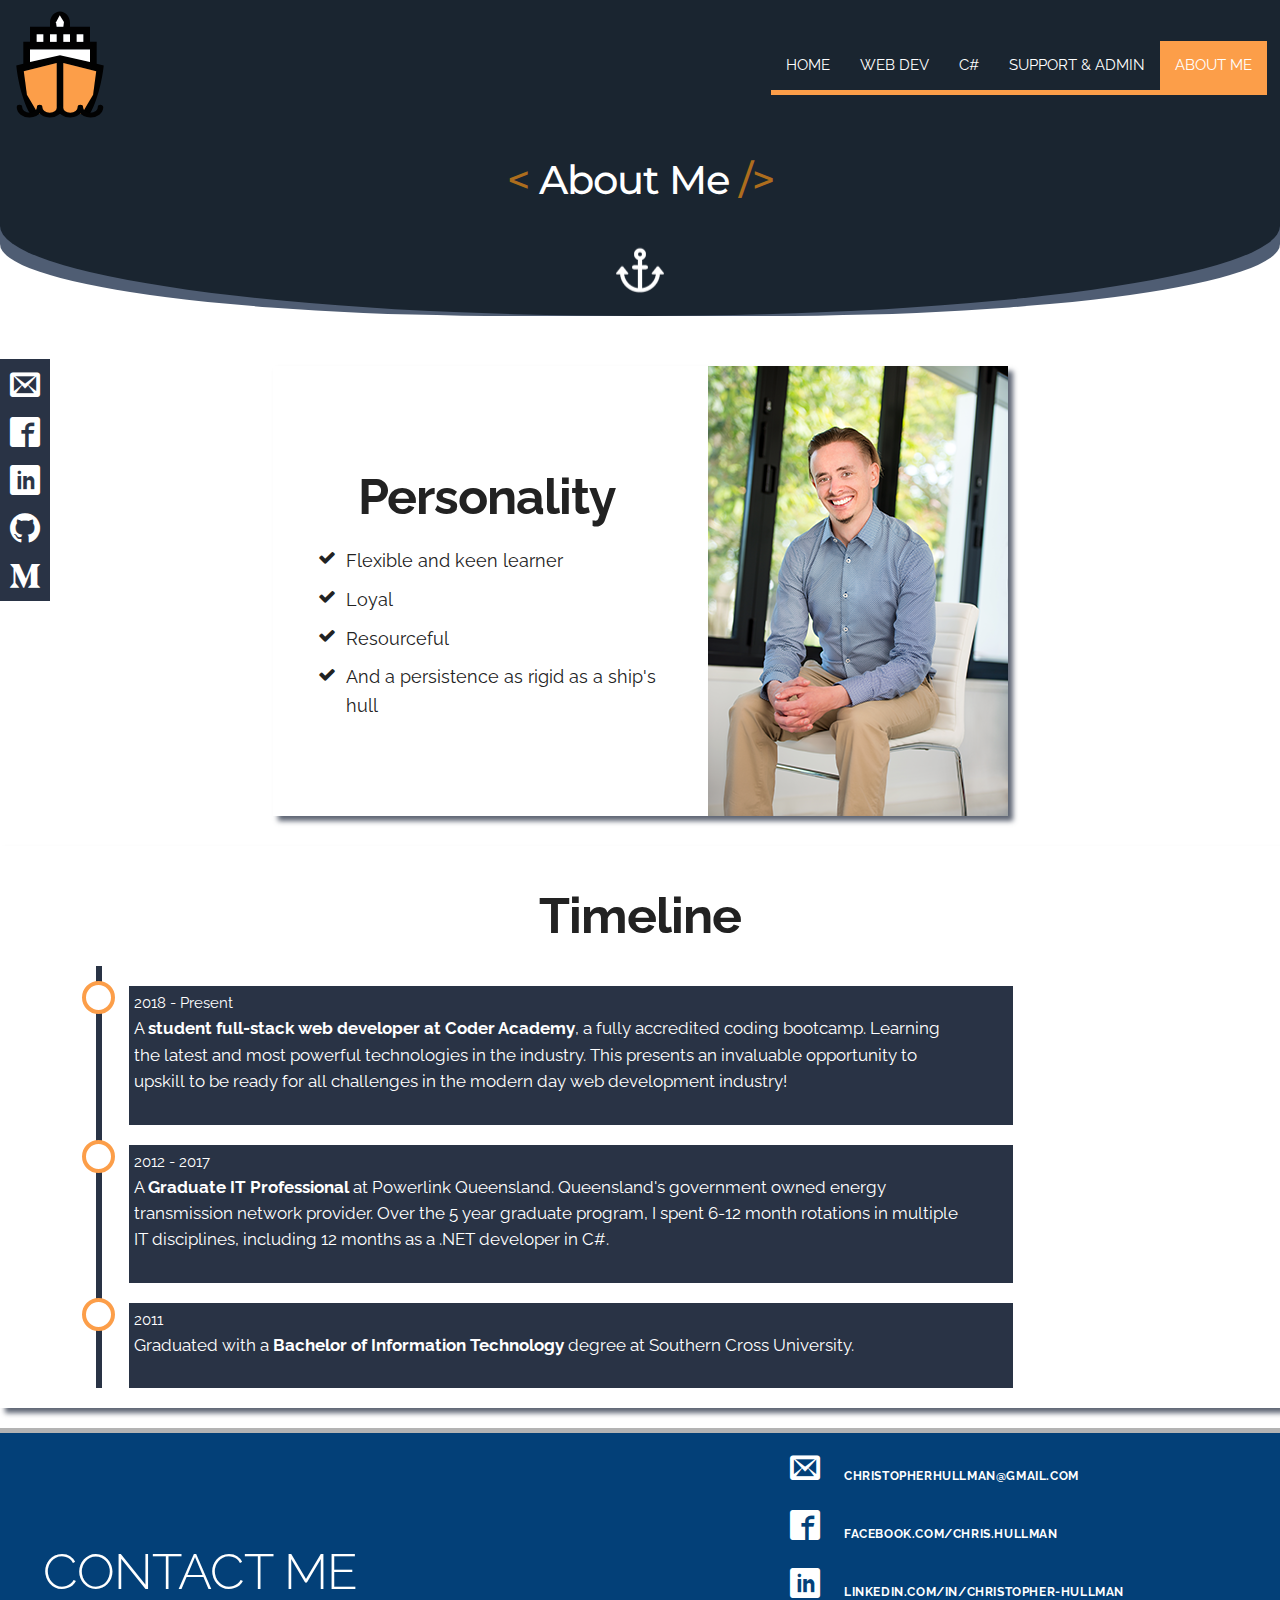
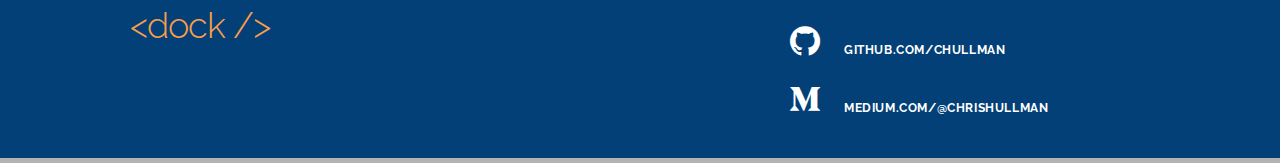
<file: about.html>
<!DOCTYPE html>
<html lang="en">
<head>

  <!-- Basic page needs -->
  <meta charset="utf-8">
  <title>Portfolio - Chris Hullman</title>
  <meta name="description" content="A portfolio of Chris Hullman, a student full-stack web developer and jack-of-all-trades IT professional.">
  <meta name="author" content="Chris Hullman">

  <!-- Display metas -->
  <meta name="viewport" content="width=device-width, initial-scale=1">

  <!-- Font -->
  <link href="//fonts.googleapis.com/css?family=Raleway:400,300,600" rel="stylesheet" type="text/css">
  <link href="https://fonts.googleapis.com/css?family=Montserrat:400,500,900" rel="stylesheet">


  <!-- CSS -->
  <link rel="stylesheet" href="css/normalize.css">
  <link rel="stylesheet" href="css/skeleton.css">

  <!-- Font Awesome CSS -->
  <link rel="stylesheet" href="https://maxcdn.bootstrapcdn.com/font-awesome/4.7.0/css/font-awesome.min.css">

  <!-- IcoMoon CSS -->
  <link rel="stylesheet" href="fonts/icomoon.css">

  <link rel="stylesheet" href="css/custom.css">



  <!-- IcoMoon CSS -->
  <link rel="stylesheet" href="fonts/icomoon.css">

  <!-- Favicon -->
  <link rel="icon" type="image/png" href="images/favicon.png">

</head>
<body>

  <ul class="contact-fixed-sidebar">
    <li>
      <a href="mailto:christopherhullman@gmail.com">
        <span class="icon-email"></span>
      </a>
    </li>
    <li>
        <a href="https://www.facebook.com/chris.hullman">
          <span class="icon-facebook"></span>
        </a>
      </li>
      <li>
          <a href="https://www.linkedin.com/in/christopher-hullman/">
            <span class="icon-linkedin"></span>
          </a>
        </li>
      <li>
          <a href="https://github.com/chullman">
            <span class="icon-octacat"></span>
          </a>
        </li>
        <li>
            <a href="https://medium.com/@chrishullman">
              <span class="icon-medium"></span>
            </a>
          </li>
  </ul>


  <div class="container">


    <div class="topnav-flex-container">

      <div id="topnav-brand">
        <img src="images/brand_logo.svg" alt="Brand Logo for Chris Hullman">        
      </div>
      <ul id="topnav-list">
        <li><a href="index.html">Home</a></li>
        <li><a href="webdev.html">Web Dev</a></li>
        <li><a href="csharp.html">C#</a></li>
        <li><a href="infrastructure.html">Support & Admin</a></li>
        <li class="active-page"><a href="#">About Me</a></li>
      </ul>
    </div>



    <div class="jumbo-header-behind">

    </div>

    <div class="jumbo-header-front">
      <h1><span class="orange-letters">&lt;</span> About Me <span class="orange-letters">/&gt;</span></h1>
      <div class="anchor"></div>
    </div>

    <div class="tag-and-portrait-container">
      <div class="tag-container">
          <h1 class="bold">Personality</h1>
          <ul class="fa-ul">
            <li>
                <i class="fa-li fa fa-check"></i>Flexible and keen learner
            </li>
            <li>
                <i class="fa-li fa fa-check"></i> Loyal
            </li>
            <li>
                <i class="fa-li fa fa-check"></i>Resourceful
            </li>
            <li>
                <i class="fa-li fa fa-check"></i>And a persistence as rigid as a ship's hull
            </li>
          </ul>
      </div>
      <div class="portrait-container">
        <div></div>
      </div>
    </div>

    <div class="timeline-parent">
      <h1 class="bold">Timeline</h1>
      <div class="timeline-container">
          <ul>
            <li>
                <div class="list-gap">
                  </div>
              <div class="list-content">
                <time>2018 - Present</time>
                <p>A <span class="bold">student full-stack web developer at Coder Academy</span>, a fully accredited coding bootcamp. Learning the latest and most powerful technologies in the industry. This presents an invaluable opportunity to upskill to be ready for all challenges in the modern day web development industry!</p>
              </div>
            </li>
            <li>
                <div class="list-gap">
                  </div>
              <div class="list-content">
                <time>2012 - 2017</time>
                <p>A <span class="bold">Graduate IT Professional</span> at Powerlink Queensland. Queensland's government owned energy transmission network provider. Over the 5 year graduate program, I spent 6-12 month rotations in multiple IT disciplines, including 12 months as a .NET developer in C#.</p>
              </div>
            </li>
            <li>
                <div class="list-gap">
                  </div>
              <div  class="list-content">
                <time>2011</time>
                <p>Graduated with a <span class="bold">Bachelor of Information Technology</span> degree at Southern Cross University.</p>
              </div>
            </li>
          
          </ul>
        </div>
    </div>

      <footer class="footer-container">
          <div id="footer-container-left">
    
    
            <h1>Contact Me</h1>
    
            <h3>&lt;dock /&gt;</h3>
            <a href="#footer-container-left" class="contact-wrap"></a>
          </div>
          <div id="footer-container-right">
              <ul>
                  <li>
                    <a href="mailto:christopherhullman@gmail.com">
                      <span class="icon-email"></span>
                      <span class="contact-text">christopherhullman@gmail.com</span>
                    </a>
                  </li>
                  <li>
                      <a href="https://www.facebook.com/chris.hullman">
                        <span class="icon-facebook"></span>
                        <span class="contact-text">facebook.com/chris.hullman</span>
                      </a>
                    </li>
                    <li>
                        <a href="https://www.linkedin.com/in/christopher-hullman/">
                          <span class="icon-linkedin"></span>
                          <span class="contact-text">linkedin.com/in/christopher-hullman</span>
                        </a>
                      </li>
                    <li>
                        <a href="https://github.com/chullman">
                          <span class="icon-octacat"></span>
                          <span class="contact-text">github.com/chullman</span>
                        </a>
                      </li>
                      <li>
                          <a href="https://medium.com/@chrishullman">
                            <span class="icon-medium"></span>
                            <span class="contact-text">medium.com/@chrishullman</span>
                          </a>
                        </li>
              </ul>
          </div>
        </footer>

  </div>


</body>
</html>
</file>
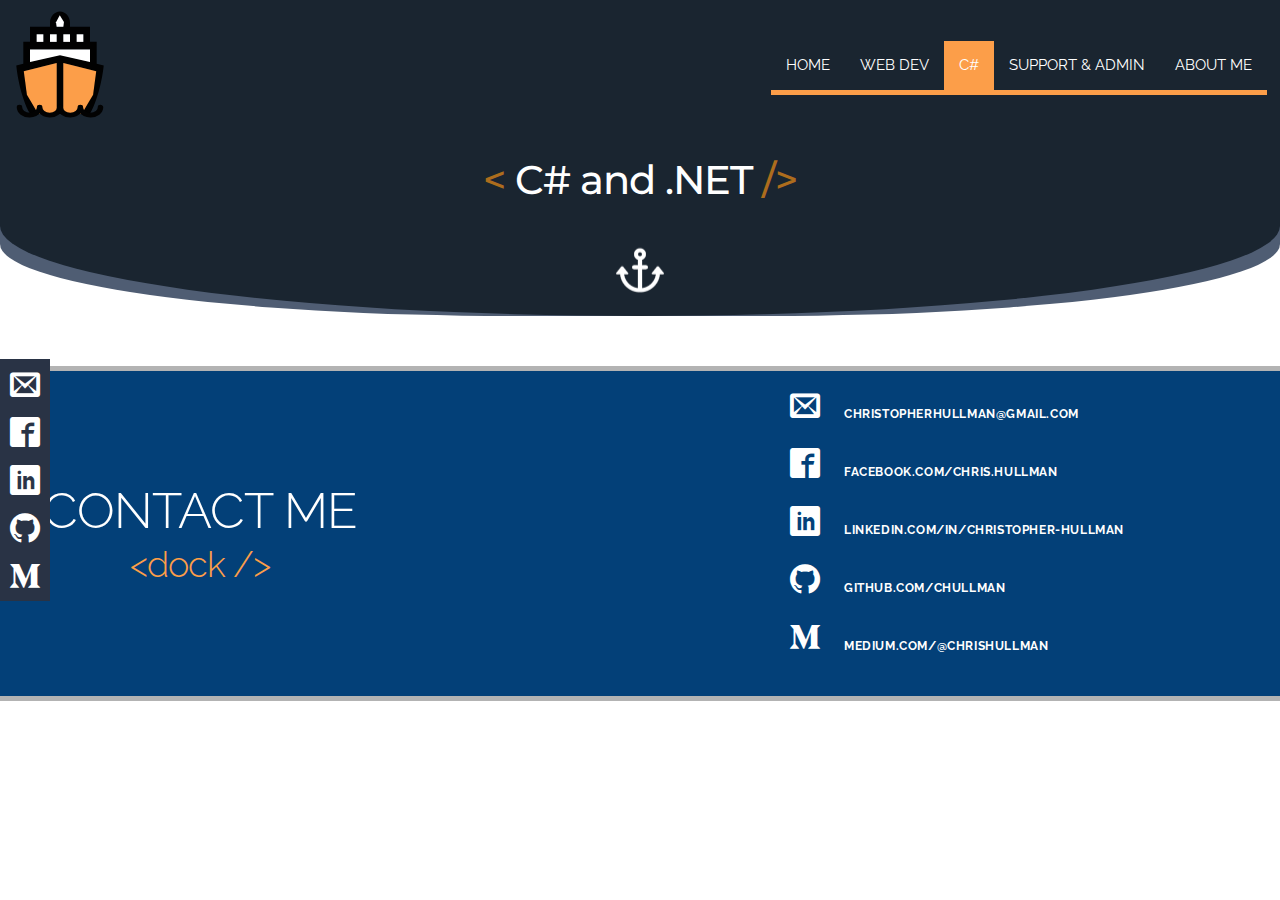
<file: csharp.html>
<!DOCTYPE html>
<html lang="en">
<head>

  <!-- Basic page needs -->
  <meta charset="utf-8">
  <title>Portfolio - Chris Hullman</title>
  <meta name="description" content="A portfolio of Chris Hullman, a student full-stack web developer and jack-of-all-trades IT professional.">
  <meta name="author" content="Chris Hullman">

  <!-- Display metas -->
  <meta name="viewport" content="width=device-width, initial-scale=1">

  <!-- Font -->
  <link href="//fonts.googleapis.com/css?family=Raleway:400,300,600" rel="stylesheet" type="text/css">
  <link href="https://fonts.googleapis.com/css?family=Montserrat:400,500,900" rel="stylesheet">


  <!-- CSS -->
  <link rel="stylesheet" href="css/normalize.css">
  <link rel="stylesheet" href="css/skeleton.css">

  <!-- Font Awesome CSS -->
  <link rel="stylesheet" href="https://maxcdn.bootstrapcdn.com/font-awesome/4.7.0/css/font-awesome.min.css">

  <!-- IcoMoon CSS -->
  <link rel="stylesheet" href="fonts/icomoon.css">

  <link rel="stylesheet" href="css/custom.css">



  <!-- IcoMoon CSS -->
  <link rel="stylesheet" href="fonts/icomoon.css">

  <!-- Favicon -->
  <link rel="icon" type="image/png" href="images/favicon.png">

</head>
<body>

  <ul class="contact-fixed-sidebar">
    <li>
      <a href="mailto:christopherhullman@gmail.com">
        <span class="icon-email"></span>
      </a>
    </li>
    <li>
        <a href="https://www.facebook.com/chris.hullman">
          <span class="icon-facebook"></span>
        </a>
      </li>
      <li>
          <a href="https://www.linkedin.com/in/christopher-hullman/">
            <span class="icon-linkedin"></span>
          </a>
        </li>
      <li>
          <a href="https://github.com/chullman">
            <span class="icon-octacat"></span>
          </a>
        </li>
        <li>
            <a href="https://medium.com/@chrishullman">
              <span class="icon-medium"></span>
            </a>
          </li>
  </ul>


  <div class="container">


    <div class="topnav-flex-container">

      <div id="topnav-brand">
        <img src="images/brand_logo.svg" alt="Brand Logo for Chris Hullman">        
      </div>
      <ul id="topnav-list">
        <li><a href="index.html">Home</a></li>
        <li><a href="webdev.html">Web Dev</a></li>
        <li class="active-page"><a href="#">C#</a></li>
        <li><a href="infrastructure.html">Support & Admin</a></li>
        <li><a href="about.html">About Me</a></li>
      </ul>
    </div>



    <div class="jumbo-header-behind">

    </div>

    <div class="jumbo-header-front">
      <h1><span class="orange-letters">&lt;</span> C# and .NET <span class="orange-letters">/&gt;</span></h1>
      <div class="anchor"></div>
    </div>



      <footer class="footer-container">
          <div id="footer-container-left">
    
    
            <h1>Contact Me</h1>
    
            <h3>&lt;dock /&gt;</h3>
            <a href="#footer-container-left" class="contact-wrap"></a>
          </div>
          <div id="footer-container-right">
              <ul>
                  <li>
                    <a href="mailto:christopherhullman@gmail.com">
                      <span class="icon-email"></span>
                      <span class="contact-text">christopherhullman@gmail.com</span>
                    </a>
                  </li>
                  <li>
                      <a href="https://www.facebook.com/chris.hullman">
                        <span class="icon-facebook"></span>
                        <span class="contact-text">facebook.com/chris.hullman</span>
                      </a>
                    </li>
                    <li>
                        <a href="https://www.linkedin.com/in/christopher-hullman/">
                          <span class="icon-linkedin"></span>
                          <span class="contact-text">linkedin.com/in/christopher-hullman</span>
                        </a>
                      </li>
                    <li>
                        <a href="https://github.com/chullman">
                          <span class="icon-octacat"></span>
                          <span class="contact-text">github.com/chullman</span>
                        </a>
                      </li>
                      <li>
                          <a href="https://medium.com/@chrishullman">
                            <span class="icon-medium"></span>
                            <span class="contact-text">medium.com/@chrishullman</span>
                          </a>
                        </li>
              </ul>
          </div>
        </footer>

  </div>


</body>
</html>
</file>
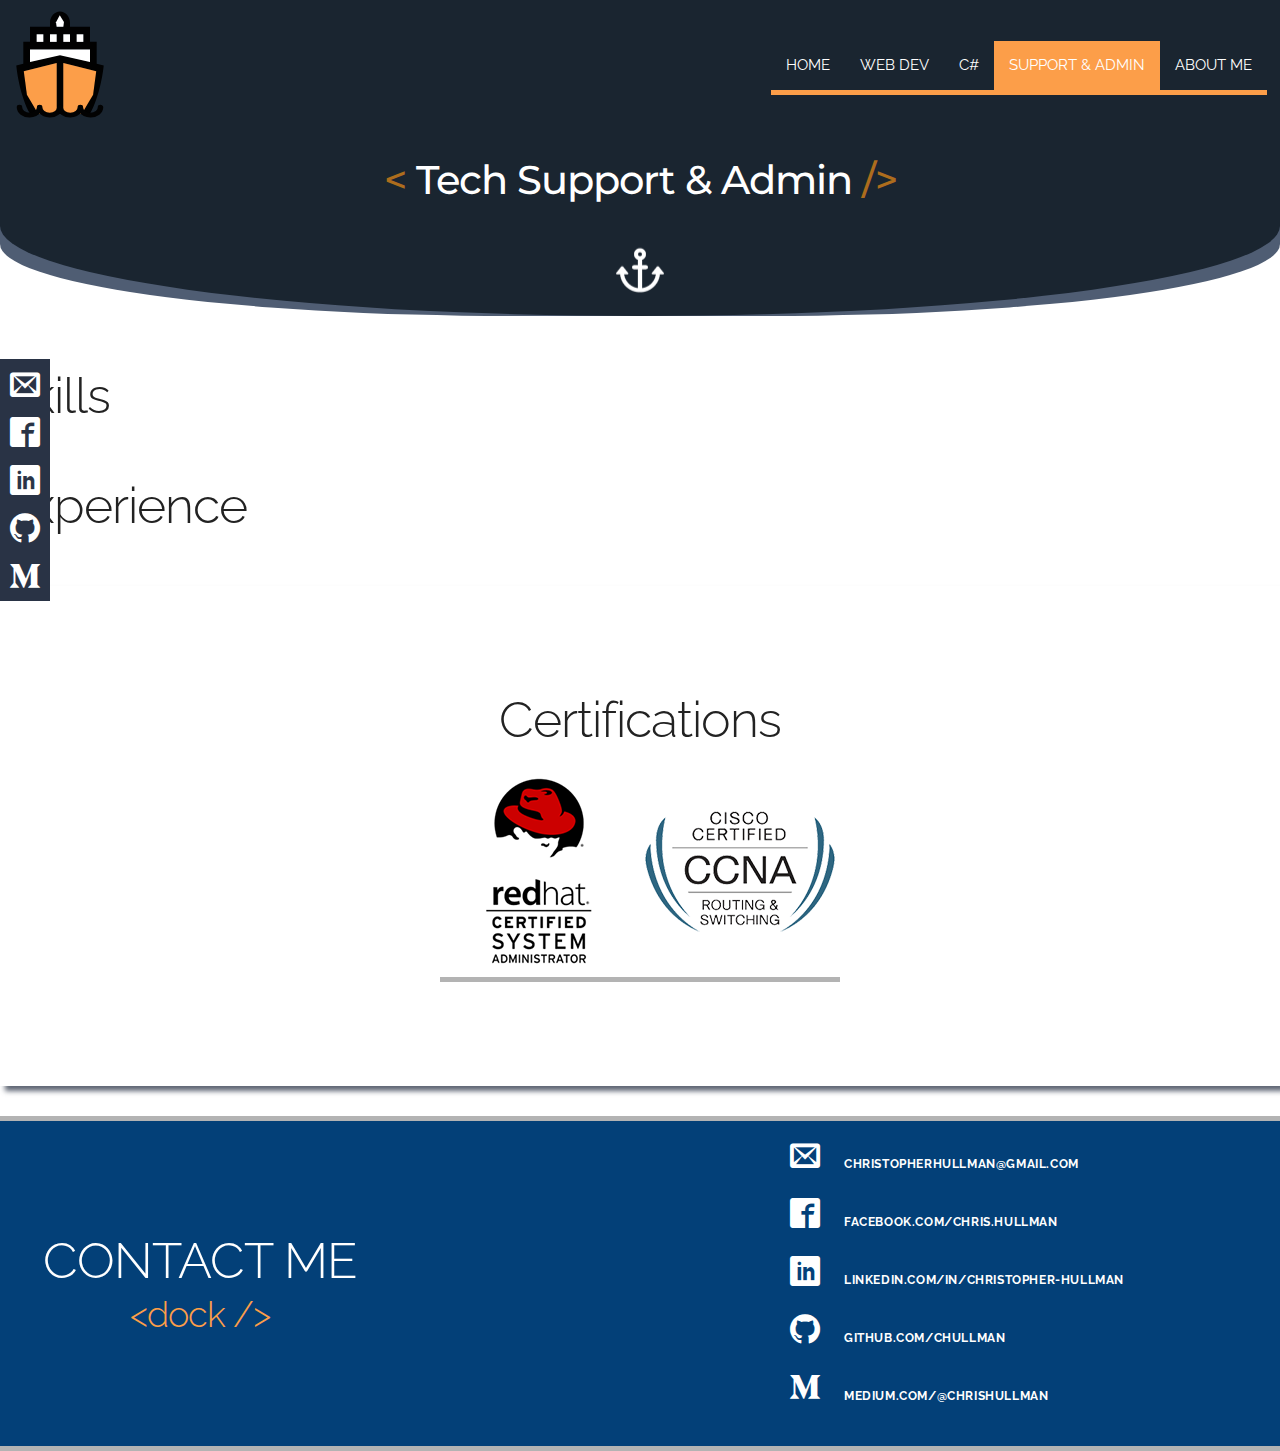
<file: infrastructure.html>
<!DOCTYPE html>
<html lang="en">
<head>

  <!-- Basic page needs -->
  <meta charset="utf-8">
  <title>Portfolio - Chris Hullman</title>
  <meta name="description" content="A portfolio of Chris Hullman, a student full-stack web developer and jack-of-all-trades IT professional.">
  <meta name="author" content="Chris Hullman">

  <!-- Display metas -->
  <meta name="viewport" content="width=device-width, initial-scale=1">

  <!-- Font -->
  <link href="//fonts.googleapis.com/css?family=Raleway:400,300,600" rel="stylesheet" type="text/css">
  <link href="https://fonts.googleapis.com/css?family=Montserrat:400,500,900" rel="stylesheet">


  <!-- CSS -->
  <link rel="stylesheet" href="css/normalize.css">
  <link rel="stylesheet" href="css/skeleton.css">

  <!-- Font Awesome CSS -->
  <link rel="stylesheet" href="https://maxcdn.bootstrapcdn.com/font-awesome/4.7.0/css/font-awesome.min.css">

  <!-- IcoMoon CSS -->
  <link rel="stylesheet" href="fonts/icomoon.css">

  <link rel="stylesheet" href="css/custom.css">



  <!-- IcoMoon CSS -->
  <link rel="stylesheet" href="fonts/icomoon.css">

  <!-- Favicon -->
  <link rel="icon" type="image/png" href="images/favicon.png">

</head>
<body>

  <ul class="contact-fixed-sidebar">
    <li>
      <a href="mailto:christopherhullman@gmail.com">
        <span class="icon-email"></span>
      </a>
    </li>
    <li>
        <a href="https://www.facebook.com/chris.hullman">
          <span class="icon-facebook"></span>
        </a>
      </li>
      <li>
          <a href="https://www.linkedin.com/in/christopher-hullman/">
            <span class="icon-linkedin"></span>
          </a>
        </li>
      <li>
          <a href="https://github.com/chullman">
            <span class="icon-octacat"></span>
          </a>
        </li>
        <li>
            <a href="https://medium.com/@chrishullman">
              <span class="icon-medium"></span>
            </a>
          </li>
  </ul>


  <div class="container">


    <div class="topnav-flex-container">

      <div id="topnav-brand">
        <img src="images/brand_logo.svg" alt="Brand Logo for Chris Hullman">        
      </div>
      <ul id="topnav-list">
        <li><a href="index.html">Home</a></li>
        <li><a href="webdev.html">Web Dev</a></li>
        <li><a href="csharp.html">C#</a></li>
        <li class="active-page"><a href="#">Support & Admin</a></li>
        <li><a href="about.html">About Me</a></li>
      </ul>
    </div>



    <div class="jumbo-header-behind">

    </div>

    <div class="jumbo-header-front">
      <h1><span class="orange-letters">&lt;</span> Tech Support & Admin <span class="orange-letters">/&gt;</span></h1>
      <div class="anchor"></div>
    </div>

      <div class="skills-exp-cont">
        <div class="skills-exp-cont-left">
          <h1>Skills</h1>          
        </div>
        <div class="skills-exp-cont-right">

        </div>
      </div>

      <div class="skills-exp-cont">
          <div class="skills-exp-cont-left">
            <h1>Experience</h1>          
          </div>
          <div class="skills-exp-cont-right">
  
          </div>
        </div>

        <div class="cert-cont">
            <div class="cert-cont-top">
              <h1>Certifications</h1>
            </div>
            <div class="cert-cont-bottom">
                <div class="cert-logo-rhcsa"></div>
                <div class="cert-logo-ccna"></div>
            </div>
          </div>

      <footer class="footer-container">
          <div id="footer-container-left">
    
    
            <h1>Contact Me</h1>
    
            <h3>&lt;dock /&gt;</h3>
            <a href="#footer-container-left" class="contact-wrap"></a>
          </div>
          <div id="footer-container-right">
              <ul>
                  <li>
                    <a href="mailto:christopherhullman@gmail.com">
                      <span class="icon-email"></span>
                      <span class="contact-text">christopherhullman@gmail.com</span>
                    </a>
                  </li>
                  <li>
                      <a href="https://www.facebook.com/chris.hullman">
                        <span class="icon-facebook"></span>
                        <span class="contact-text">facebook.com/chris.hullman</span>
                      </a>
                    </li>
                    <li>
                        <a href="https://www.linkedin.com/in/christopher-hullman/">
                          <span class="icon-linkedin"></span>
                          <span class="contact-text">linkedin.com/in/christopher-hullman</span>
                        </a>
                      </li>
                    <li>
                        <a href="https://github.com/chullman">
                          <span class="icon-octacat"></span>
                          <span class="contact-text">github.com/chullman</span>
                        </a>
                      </li>
                      <li>
                          <a href="https://medium.com/@chrishullman">
                            <span class="icon-medium"></span>
                            <span class="contact-text">medium.com/@chrishullman</span>
                          </a>
                        </li>
              </ul>
          </div>
        </footer>

  </div>


</body>
</html>
</file>
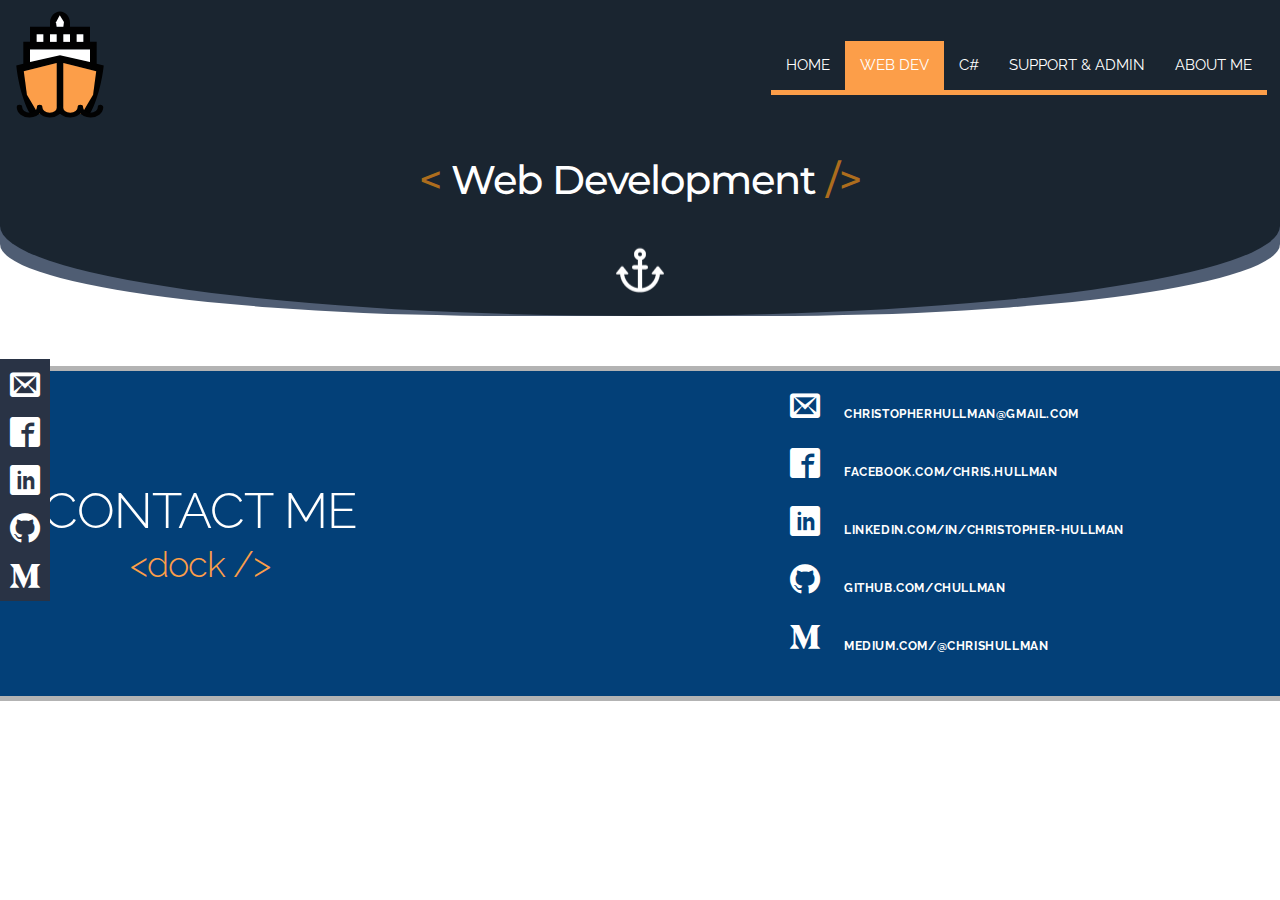
<file: webdev.html>
<!DOCTYPE html>
<html lang="en">
<head>

  <!-- Basic page needs -->
  <meta charset="utf-8">
  <title>Portfolio - Chris Hullman</title>
  <meta name="description" content="A portfolio of Chris Hullman, a student full-stack web developer and jack-of-all-trades IT professional.">
  <meta name="author" content="Chris Hullman">

  <!-- Display metas -->
  <meta name="viewport" content="width=device-width, initial-scale=1">

  <!-- Font -->
  <link href="//fonts.googleapis.com/css?family=Raleway:400,300,600" rel="stylesheet" type="text/css">
  <link href="https://fonts.googleapis.com/css?family=Montserrat:400,500,900" rel="stylesheet">


  <!-- CSS -->
  <link rel="stylesheet" href="css/normalize.css">
  <link rel="stylesheet" href="css/skeleton.css">

  <!-- Font Awesome CSS -->
  <link rel="stylesheet" href="https://maxcdn.bootstrapcdn.com/font-awesome/4.7.0/css/font-awesome.min.css">

  <!-- IcoMoon CSS -->
  <link rel="stylesheet" href="fonts/icomoon.css">

  <link rel="stylesheet" href="css/custom.css">



  <!-- IcoMoon CSS -->
  <link rel="stylesheet" href="fonts/icomoon.css">

  <!-- Favicon -->
  <link rel="icon" type="image/png" href="images/favicon.png">

</head>
<body>

  <ul class="contact-fixed-sidebar">
    <li>
      <a href="mailto:christopherhullman@gmail.com">
        <span class="icon-email"></span>
      </a>
    </li>
    <li>
        <a href="https://www.facebook.com/chris.hullman">
          <span class="icon-facebook"></span>
        </a>
      </li>
      <li>
          <a href="https://www.linkedin.com/in/christopher-hullman/">
            <span class="icon-linkedin"></span>
          </a>
        </li>
      <li>
          <a href="https://github.com/chullman">
            <span class="icon-octacat"></span>
          </a>
        </li>
        <li>
            <a href="https://medium.com/@chrishullman">
              <span class="icon-medium"></span>
            </a>
          </li>
  </ul>


  <div class="container">


    <div class="topnav-flex-container">

      <div id="topnav-brand">
        <img src="images/brand_logo.svg" alt="Brand Logo for Chris Hullman">        
      </div>
      <ul id="topnav-list">
        <li><a href="index.html">Home</a></li>
        <li class="active-page"><a href="#">Web Dev</a></li>
        <li><a href="csharp.html">C#</a></li>
        <li><a href="infrastructure.html">Support & Admin</a></li>
        <li><a href="about.html">About Me</a></li>
      </ul>
    </div>



    <div class="jumbo-header-behind">

    </div>

    <div class="jumbo-header-front">
      <h1><span class="orange-letters">&lt;</span> Web Development <span class="orange-letters">/&gt;</span></h1>
      <div class="anchor"></div>
    </div>



      <footer class="footer-container">
          <div id="footer-container-left">
    
    
            <h1>Contact Me</h1>
    
            <h3>&lt;dock /&gt;</h3>
            <a href="#footer-container-left" class="contact-wrap"></a>
          </div>
          <div id="footer-container-right">
              <ul>
                  <li>
                    <a href="mailto:christopherhullman@gmail.com">
                      <span class="icon-email"></span>
                      <span class="contact-text">christopherhullman@gmail.com</span>
                    </a>
                  </li>
                  <li>
                      <a href="https://www.facebook.com/chris.hullman">
                        <span class="icon-facebook"></span>
                        <span class="contact-text">facebook.com/chris.hullman</span>
                      </a>
                    </li>
                    <li>
                        <a href="https://www.linkedin.com/in/christopher-hullman/">
                          <span class="icon-linkedin"></span>
                          <span class="contact-text">linkedin.com/in/christopher-hullman</span>
                        </a>
                      </li>
                    <li>
                        <a href="https://github.com/chullman">
                          <span class="icon-octacat"></span>
                          <span class="contact-text">github.com/chullman</span>
                        </a>
                      </li>
                      <li>
                          <a href="https://medium.com/@chrishullman">
                            <span class="icon-medium"></span>
                            <span class="contact-text">medium.com/@chrishullman</span>
                          </a>
                        </li>
              </ul>
          </div>
        </footer>

  </div>


</body>
</html>
</file>
<file: css/skeleton.css>
/*
* Skeleton V2.0.4
* Copyright 2014, Dave Gamache
* www.getskeleton.com
* Free to use under the MIT license.
* http://www.opensource.org/licenses/mit-license.php
* 12/29/2014
*/


/* Table of contents
––––––––––––––––––––––––––––––––––––––––––––––––––
- Grid
- Base Styles
- Typography
- Links
- Buttons
- Forms
- Lists
- Code
- Tables
- Spacing
- Utilities
- Clearing
- Media Queries
*/


/* Grid
–––––––––––––––––––––––––––––––––––––––––––––––––– */
.container {
  position: relative;
  width: 100%;
  max-width: 960px;
  margin: 0 auto;
  /* padding: 0 20px; */
  box-sizing: border-box; }
.column,
.columns {
  width: 100%;
  float: left;
  box-sizing: border-box; }


/* For devices larger than 550px */
@media (min-width: 550px) {
  .column,
  .columns {
    margin-left: 4%; }
  .column:first-child,
  .columns:first-child {
    margin-left: 0; }

  .one.column,
  .one.columns                    { width: 4.66666666667%; }
  .two.columns                    { width: 13.3333333333%; }
  .three.columns                  { width: 22%;            }
  .four.columns                   { width: 30.6666666667%; }
  .five.columns                   { width: 39.3333333333%; }
  .six.columns                    { width: 48%;            }
  .seven.columns                  { width: 56.6666666667%; }
  .eight.columns                  { width: 65.3333333333%; }
  .nine.columns                   { width: 74.0%;          }
  .ten.columns                    { width: 82.6666666667%; }
  .eleven.columns                 { width: 91.3333333333%; }
  .twelve.columns                 { width: 100%; margin-left: 0; }

  .one-third.column               { width: 30.6666666667%; }
  .two-thirds.column              { width: 65.3333333333%; }

  .one-half.column                { width: 48%; }

  /* Offsets */
  .offset-by-one.column,
  .offset-by-one.columns          { margin-left: 8.66666666667%; }
  .offset-by-two.column,
  .offset-by-two.columns          { margin-left: 17.3333333333%; }
  .offset-by-three.column,
  .offset-by-three.columns        { margin-left: 26%;            }
  .offset-by-four.column,
  .offset-by-four.columns         { margin-left: 34.6666666667%; }
  .offset-by-five.column,
  .offset-by-five.columns         { margin-left: 43.3333333333%; }
  .offset-by-six.column,
  .offset-by-six.columns          { margin-left: 52%;            }
  .offset-by-seven.column,
  .offset-by-seven.columns        { margin-left: 60.6666666667%; }
  .offset-by-eight.column,
  .offset-by-eight.columns        { margin-left: 69.3333333333%; }
  .offset-by-nine.column,
  .offset-by-nine.columns         { margin-left: 78.0%;          }
  .offset-by-ten.column,
  .offset-by-ten.columns          { margin-left: 86.6666666667%; }
  .offset-by-eleven.column,
  .offset-by-eleven.columns       { margin-left: 95.3333333333%; }

  .offset-by-one-third.column,
  .offset-by-one-third.columns    { margin-left: 34.6666666667%; }
  .offset-by-two-thirds.column,
  .offset-by-two-thirds.columns   { margin-left: 69.3333333333%; }

  .offset-by-one-half.column,
  .offset-by-one-half.columns     { margin-left: 52%; }

}


/* Base Styles
–––––––––––––––––––––––––––––––––––––––––––––––––– */
/* NOTE
html is set to 62.5% so that all the REM measurements throughout Skeleton
are based on 10px sizing. So basically 1.5rem = 15px :) */
html {
  font-size: 62.5%; }
body {
  font-size: 1.5em; /* currently ems cause chrome bug misinterpreting rems on body element */
  line-height: 1.6;
  font-weight: 400;
  font-family: "Raleway", "HelveticaNeue", "Helvetica Neue", Helvetica, Arial, sans-serif;
  color: #222; }


/* Typography
–––––––––––––––––––––––––––––––––––––––––––––––––– */
h1, h2, h3, h4, h5, h6 {
  margin-top: 0;
  margin-bottom: 2rem;
  font-weight: 300; }
h1 { font-size: 4.0rem; line-height: 1.2;  letter-spacing: -.1rem;}
h2 { font-size: 3.6rem; line-height: 1.25; letter-spacing: -.1rem; }
h3 { font-size: 3.0rem; line-height: 1.3;  letter-spacing: -.1rem; }
h4 { font-size: 2.4rem; line-height: 1.35; letter-spacing: -.08rem; }
h5 { font-size: 1.8rem; line-height: 1.5;  letter-spacing: -.05rem; }
h6 { font-size: 1.5rem; line-height: 1.6;  letter-spacing: 0; }

/* Larger than phablet */
@media (min-width: 550px) {
  h1 { font-size: 5.0rem; }
  h2 { font-size: 4.2rem; }
  h3 { font-size: 3.6rem; }
  h4 { font-size: 3.0rem; }
  h5 { font-size: 2.4rem; }
  h6 { font-size: 1.5rem; }
}

p {
  margin-top: 0; }


/* Links
–––––––––––––––––––––––––––––––––––––––––––––––––– */
a {
  color: #1EAEDB; }
a:hover {
  color: #0FA0CE; }


/* Buttons
–––––––––––––––––––––––––––––––––––––––––––––––––– */
.button,
button,
input[type="submit"],
input[type="reset"],
input[type="button"] {
  display: inline-block;
  height: 38px;
  padding: 0 30px;
  color: #555;
  text-align: center;
  font-size: 11px;
  font-weight: 600;
  line-height: 38px;
  letter-spacing: .1rem;
  text-transform: uppercase;
  text-decoration: none;
  white-space: nowrap;
  background-color: transparent;
  border-radius: 4px;
  border: 1px solid #bbb;
  cursor: pointer;
  box-sizing: border-box; }
.button:hover,
button:hover,
input[type="submit"]:hover,
input[type="reset"]:hover,
input[type="button"]:hover,
.button:focus,
button:focus,
input[type="submit"]:focus,
input[type="reset"]:focus,
input[type="button"]:focus {
  color: #333;
  border-color: #888;
  outline: 0; }
.button.button-primary,
button.button-primary,
input[type="submit"].button-primary,
input[type="reset"].button-primary,
input[type="button"].button-primary {
  color: #FFF;
  background-color: #33C3F0;
  border-color: #33C3F0; }
.button.button-primary:hover,
button.button-primary:hover,
input[type="submit"].button-primary:hover,
input[type="reset"].button-primary:hover,
input[type="button"].button-primary:hover,
.button.button-primary:focus,
button.button-primary:focus,
input[type="submit"].button-primary:focus,
input[type="reset"].button-primary:focus,
input[type="button"].button-primary:focus {
  color: #FFF;
  background-color: #1EAEDB;
  border-color: #1EAEDB; }


/* Forms
–––––––––––––––––––––––––––––––––––––––––––––––––– */
input[type="email"],
input[type="number"],
input[type="search"],
input[type="text"],
input[type="tel"],
input[type="url"],
input[type="password"],
textarea,
select {
  height: 38px;
  padding: 6px 10px; /* The 6px vertically centers text on FF, ignored by Webkit */
  background-color: #fff;
  border: 1px solid #D1D1D1;
  border-radius: 4px;
  box-shadow: none;
  box-sizing: border-box; }
/* Removes awkward default styles on some inputs for iOS */
input[type="email"],
input[type="number"],
input[type="search"],
input[type="text"],
input[type="tel"],
input[type="url"],
input[type="password"],
textarea {
  -webkit-appearance: none;
     -moz-appearance: none;
          appearance: none; }
textarea {
  min-height: 65px;
  padding-top: 6px;
  padding-bottom: 6px; }
input[type="email"]:focus,
input[type="number"]:focus,
input[type="search"]:focus,
input[type="text"]:focus,
input[type="tel"]:focus,
input[type="url"]:focus,
input[type="password"]:focus,
textarea:focus,
select:focus {
  border: 1px solid #33C3F0;
  outline: 0; }
label,
legend {
  display: block;
  margin-bottom: .5rem;
  font-weight: 600; }
fieldset {
  padding: 0;
  border-width: 0; }
input[type="checkbox"],
input[type="radio"] {
  display: inline; }
label > .label-body {
  display: inline-block;
  margin-left: .5rem;
  font-weight: normal; }


/* Lists
–––––––––––––––––––––––––––––––––––––––––––––––––– */
ul {
  list-style: circle inside; }
ol {
  list-style: decimal inside; }
ol, ul {
  padding-left: 0;
  margin-top: 0; }
ul ul,
ul ol,
ol ol,
ol ul {
  margin: 1.5rem 0 1.5rem 3rem;
  font-size: 90%; }
li {
  margin-bottom: 1rem; }


/* Code
–––––––––––––––––––––––––––––––––––––––––––––––––– */
code {
  padding: .2rem .5rem;
  margin: 0 .2rem;
  font-size: 90%;
  white-space: nowrap;
  background: #F1F1F1;
  border: 1px solid #E1E1E1;
  border-radius: 4px; }
pre > code {
  display: block;
  padding: 1rem 1.5rem;
  white-space: pre; }


/* Tables
–––––––––––––––––––––––––––––––––––––––––––––––––– */
th,
td {
  padding: 12px 15px;
  text-align: left;
  border-bottom: 1px solid #E1E1E1; }
th:first-child,
td:first-child {
  padding-left: 0; }
th:last-child,
td:last-child {
  padding-right: 0; }


/* Spacing
–––––––––––––––––––––––––––––––––––––––––––––––––– */
button,
.button {
  margin-bottom: 1rem; }
input,
textarea,
select,
fieldset {
  margin-bottom: 1.5rem; }
pre,
blockquote,
dl,
figure,
table,
p,
ul,
ol,
form {
  margin-bottom: 2.5rem; }


/* Utilities
–––––––––––––––––––––––––––––––––––––––––––––––––– */
.u-full-width {
  width: 100%;
  box-sizing: border-box; }
.u-max-full-width {
  max-width: 100%;
  box-sizing: border-box; }
.u-pull-right {
  float: right; }
.u-pull-left {
  float: left; }


/* Misc
–––––––––––––––––––––––––––––––––––––––––––––––––– */
hr {
  margin-top: 3rem;
  margin-bottom: 3.5rem;
  border-width: 0;
  border-top: 1px solid #E1E1E1; }


/* Clearing
–––––––––––––––––––––––––––––––––––––––––––––––––– */

/* Self Clearing Goodness */
.container:after,
.row:after,
.u-cf {
  content: "";
  display: table;
  clear: both; }


/* Media Queries
–––––––––––––––––––––––––––––––––––––––––––––––––– */
/*
Note: The best way to structure the use of media queries is to create the queries
near the relevant code. For example, if you wanted to change the styles for buttons
on small devices, paste the mobile query code up in the buttons section and style it
there.
*/


/* Larger than mobile */
@media (min-width: 400px) {}

/* Larger than phablet (also point when grid becomes active) */
@media (min-width: 550px) {}

/* Larger than tablet */
@media (min-width: 750px) {}

/* Larger than desktop */
@media (min-width: 1000px) {}

/* Larger than Desktop HD */
@media (min-width: 1200px) {}
</file>
<file: fonts/icomoon.css>
@font-face {
  font-family: 'icomoon';
  src:  url('icomoon.eot?mnt412');
  src:  url('icomoon.eot?mnt412#iefix') format('embedded-opentype'),
    url('icomoon.ttf?mnt412') format('truetype'),
    url('icomoon.woff?mnt412') format('woff'),
    url('icomoon.svg?mnt412#icomoon') format('svg');
  font-weight: normal;
  font-style: normal;
}

[class^="icon-"], [class*=" icon-"] {
  /* use !important to prevent issues with browser extensions that change fonts */
  font-family: 'icomoon' !important;
  speak: none;
  font-style: normal;
  font-weight: normal;
  font-variant: normal;
  text-transform: none;
  /*line-height: 1;*/

  /* Better Font Rendering =========== */
  -webkit-font-smoothing: antialiased;
  -moz-osx-font-smoothing: grayscale;
}

.icon-medium:before {
  content: "\e900";
}
.icon-github:before {
  content: "\e901";
}
.icon-brand:before {
  content: "\e901";
}
.icon-octacat:before {
  content: "\e901";
}
.icon-social:before {
  content: "\e901";
}
.icon-linkedin:before {
  content: "\e902";
}
.icon-brand2:before {
  content: "\e902";
}
.icon-social2:before {
  content: "\e902";
}
.icon-envelop:before {
  content: "\e903";
}
.icon-mail:before {
  content: "\e903";
}
.icon-email:before {
  content: "\e903";
}
.icon-contact:before {
  content: "\e903";
}
.icon-letter:before {
  content: "\e903";
}
.icon-facebook:before {
  content: "\e904";
}
.icon-brand3:before {
  content: "\e904";
}
.icon-social3:before {
  content: "\e904";
}
</file>
<file: css/custom.css>
body {
  overflow-x: hidden;
}

.container {
  padding: 0;
  margin: 0;
  width: 100%;
  max-width: 100%;
}

@media (min-width: 578px) {
  .container {
    margin-left: auto;
    margin-right: auto;
    max-width: 1280px;
  }
}
/*
*********************
Top navigation bar
*********************
*/
.topnav-flex-container {
  display: -webkit-box;
  display: flex;
  display: -moz-flex;
  display: -ms-flexbox;
  display: -o-flex;
  -webkit-box-orient: horizontal;
  -webkit-box-direction: normal;
  flex-direction: row;
  -moz-flex-direction: row;
  -ms-flex-direction: row;
  -o-flex-direction: row;
  flex-wrap: wrap;
  -webkit-flex-wrap: wrap;
  -moz-flex-wrap: wrap;
  -ms-flex-wrap: wrap;
  -o-flex-wrap: wrap;
  -webkit-box-flex: 0;
  flex: 0 1 auto;
  -webkit-flex: 0 1 auto;
  -moz-flex: 0 1 auto;
  -ms-flex: 0 1 auto;
  -o-flex: 0 1 auto;
  height: 100%;
  width: 100%;
  -webkit-box-align: center;
  -ms-flex-align: center;
  align-items: center;
  -webkit-align-items: center;
  -moz-align-items: center;
  -ms-align-items: center;
  -o-align-items: center;
  background-color: #1A2530;
}

#topnav-brand > img {
  width: 100px;
  padding-left: 10px;
  height: 100%;
}

#topnav-list {
  list-style: none outside none;
  margin: 0;
  padding: 0;
  margin-left: auto;
  margin-top: auto;
  margin-bottom: auto;
  margin-right: 1%;
  position: relative;
  border-bottom: none;
  display: -webkit-box;
  display: flex;
  display: -moz-flex;
  display: -ms-flexbox;
  display: -o-flex;
  -webkit-box-orient: vertical;
  -webkit-box-direction: normal;
  flex-direction: column;
  -moz-flex-direction: column;
  -ms-flex-direction: column;
  -o-flex-direction: column;
  -webkit-box-flex: 0;
  flex: 0 1 auto;
  -webkit-flex: 0 1 auto;
  -moz-flex: 0 1 auto;
  -ms-flex: 0 1 auto;
  -o-flex: 0 1 auto;
  -webkit-box-align: flex-start;
  -ms-flex-align: flex-start;
  align-items: flex-start;
  -webkit-align-items: flex-start;
  -moz-align-items: flex-start;
  -ms-align-items: flex-start;
  -o-align-items: flex-start;
  height: 100%;
}

#topnav-list > li {
  float: none;
  margin-bottom: 0;
  text-align: left;
  -webkit-transition: all 300ms ease-in-out 0s;
  -o-transition: all 300ms ease-in-out 0s;
  transition: all 300ms ease-in-out 0s;
}

#topnav-list > .active-page {
  background-color: #FC9E49;
}

#topnav-list > li:hover {
  background-color: #FC9E49;
  color: #FFFFFF;
  display: block;
}

#topnav-list > li > a {
  display: block;
  text-decoration: none;
  white-space: normal;
  color: white;
  font-size: 1em;
  line-height: 49px;
  padding: 0 15px;
  text-transform: uppercase;
}

@media (min-width: 578px) {
  #topnav-list {
    float: right;
    border-bottom: 5px solid #FC9E49;
    -webkit-box-orient: horizontal;
    -webkit-box-direction: normal;
    flex-direction: row;
    -moz-flex-direction: row;
    -ms-flex-direction: row;
    -o-flex-direction: row;
    flex-wrap: wrap;
    -webkit-flex-wrap: wrap;
    -moz-flex-wrap: wrap;
    -ms-flex-wrap: wrap;
    -o-flex-wrap: wrap;
    align-items: flex-end;
    -webkit-align-items: flex-end;
    -moz-align-items: flex-end;
    -ms-align-items: flex-end;
    -o-align-items: flex-end;
  }

  #topnav-list > li {
    border-bottom: 5px solid transparent;
    float: left;
    margin-bottom: -5px;
  }
}
/*
*********************
Home page - Jumbotron
*********************
*/
.overflow-prevention {
  position: relative;
  overflow: hidden;
}

.jumbotron::before {
  opacity: 0.4;
  position: absolute;
}

.jumbotron {
  width: 100%;
  height: 500px;
  background-color: white;
  position: relative;
  background-image: url(../images/jumbotron_background.jpg);
  background-repeat: no-repeat;
  background-position: center;
  background-size: cover;
}

.wave-container {
  position: absolute;
  width: 100%;
  height: 1px;
  bottom: -2px;
  left: -20px;
  right: 50%;
}

.wave-line {
  display: none;
  background: #034078;
  width: 20px;
  float: left;
  -webkit-animation: wave-anim 5s infinite ease-in-out alternate;
  animation: wave-anim 5s infinite ease-in-out alternate;
  position: absolute;
  box-sizing: content-box;
  -webkit-box-sizing: content-box;
  -moz-box-sizing: content-box;
  border: 1px solid #034078;
  border-radius: 20px 20px 0 0;
  -webkit-transform: translateY(-170px);
  transform: translateY(-170px);
  height: 170px;
}

.wave-line:nth-child(1) {
  display: block;
  animation-delay: 0.15s;
  left: 0px;
}

.wave-line:nth-child(2) {
  display: block;
  animation-delay: 0.3s;
  left: 20px;
}

.wave-line:nth-child(3) {
  display: block;
  animation-delay: 0.45s;
  left: 40px;
}

.wave-line:nth-child(4) {
  display: block;
  animation-delay: 0.6s;
  left: 60px;
}

.wave-line:nth-child(5) {
  display: block;
  animation-delay: 0.75s;
  left: 80px;
}

.wave-line:nth-child(6) {
  display: block;
  animation-delay: 0.9s;
  left: 100px;
}

.wave-line:nth-child(7) {
  display: block;
  animation-delay: 1.05s;
  left: 120px;
}

.wave-line:nth-child(8) {
  display: block;
  animation-delay: 1.2s;
  left: 140px;
}

.wave-line:nth-child(9) {
  display: block;
  animation-delay: 1.35s;
  left: 160px;
}

.wave-line:nth-child(10) {
  display: block;
  animation-delay: 1.5s;
  left: 180px;
}

.wave-line:nth-child(11) {
  display: block;
  animation-delay: 1.65s;
  left: 200px;
}

.wave-line:nth-child(12) {
  display: block;
  animation-delay: 1.8s;
  left: 220px;
}

.wave-line:nth-child(13) {
  display: block;
  animation-delay: 1.95s;
  left: 240px;
}

.wave-line:nth-child(14) {
  display: block;
  animation-delay: 2.1s;
  left: 260px;
}

.wave-line:nth-child(15) {
  display: block;
  animation-delay: 2.25s;
  left: 280px;
}

.wave-line:nth-child(16) {
  display: block;
  animation-delay: 2.4s;
  left: 300px;
}

.wave-line:nth-child(17) {
  display: block;
  animation-delay: 2.55s;
  left: 320px;
}

.wave-line:nth-child(18) {
  display: block;
  animation-delay: 2.7s;
  left: 340px;
}

.wave-line:nth-child(19) {
  display: block;
  animation-delay: 2.85s;
  left: 360px;
}

.wave-line:nth-child(20) {
  display: block;
  animation-delay: 3s;
  left: 380px;
}

.wave-line:nth-child(21) {
  display: block;
  animation-delay: 3.15s;
  left: 400px;
}

.wave-line:nth-child(22) {
  display: block;
  animation-delay: 3.3s;
  left: 420px;
}

.wave-line:nth-child(23) {
  display: block;
  animation-delay: 3.45s;
  left: 440px;
}

.wave-line:nth-child(24) {
  display: block;
  animation-delay: 3.6s;
  left: 460px;
}

.wave-line:nth-child(25) {
  display: block;
  animation-delay: 3.75s;
  left: 480px;
}

.wave-line:nth-child(26) {
  display: block;
  animation-delay: 3.9s;
  left: 500px;
}

.wave-line:nth-child(27) {
  display: block;
  animation-delay: 4.05s;
  left: 520px;
}

.wave-line:nth-child(28) {
  display: block;
  animation-delay: 4.2s;
  left: 540px;
}

.wave-line:nth-child(29) {
  display: block;
  animation-delay: 4.35s;
  left: 560px;
}

.wave-line:nth-child(30) {
  display: block;
  animation-delay: 4.5s;
  left: 580px;
}

.wave-line:nth-child(31) {
  display: block;
  animation-delay: 4.65s;
  left: 600px;
}

@-webkit-keyframes wave-anim {
  0% {
    -webkit-transform: translateY(-170px);
    transform: translateY(-170px);
    height: 170px;
  }
  100% {
    -webkit-transform: translateY(-270px);
    transform: translateY(-270px);
    height: 270px;
  }
}
@keyframes wave-anim {
  0% {
    -webkit-transform: translateY(-170px);
    transform: translateY(-170px);
    height: 170px;
  }
  100% {
    -webkit-transform: translateY(-270px);
    transform: translateY(-270px);
    height: 270px;
  }
}
@media (min-width: 400px) {
  .wave-line {
    width: 50px;
  }

  .wave-line:nth-child(1) {
    left: 0px;
  }

  .wave-line:nth-child(2) {
    left: 50px;
  }

  .wave-line:nth-child(3) {
    left: 100px;
  }

  .wave-line:nth-child(4) {
    left: 150px;
  }

  .wave-line:nth-child(5) {
    left: 200px;
  }

  .wave-line:nth-child(6) {
    left: 250px;
  }

  .wave-line:nth-child(7) {
    left: 300px;
  }

  .wave-line:nth-child(8) {
    left: 350px;
  }

  .wave-line:nth-child(9) {
    left: 400px;
  }

  .wave-line:nth-child(10) {
    left: 450px;
  }

  .wave-line:nth-child(11) {
    left: 500px;
  }

  .wave-line:nth-child(12) {
    left: 550px;
  }

  .wave-line:nth-child(13) {
    left: 600px;
  }

  .wave-line:nth-child(14) {
    left: 650px;
  }

  .wave-line:nth-child(15) {
    left: 700px;
  }

  .wave-line:nth-child(16) {
    left: 750px;
  }

  .wave-line:nth-child(17) {
    left: 800px;
  }

  .wave-line:nth-child(18) {
    left: 850px;
  }

  .wave-line:nth-child(19) {
    left: 900px;
  }

  .wave-line:nth-child(20) {
    left: 950px;
  }

  .wave-line:nth-child(21) {
    left: 1000px;
  }

  .wave-line:nth-child(22) {
    left: 1050px;
  }

  .wave-line:nth-child(23) {
    left: 1100px;
  }

  .wave-line:nth-child(24) {
    left: 1150px;
  }

  .wave-line:nth-child(25) {
    left: 1200px;
  }

  .wave-line:nth-child(26) {
    left: 1250px;
  }

  .wave-line:nth-child(27) {
    left: 1300px;
  }

  .wave-line:nth-child(28) {
    left: 1350px;
  }

  .wave-line:nth-child(29) {
    left: 1400px;
  }

  .wave-line:nth-child(30) {
    left: 1450px;
  }

  .wave-line:nth-child(31) {
    left: 1500px;
  }
}
.jumbotron svg {
  position: absolute;
  top: 160px;
  width: 70%;
  height: 70%;
}

#wave path,
#underwater {
  position: absolute;
  -webkit-animation: ship-water-anim 2s ease 2s infinite alternate;
  animation: ship-water-anim 2s ease 2s infinite alternate;
  stroke: #034078;
  fill: #034078;
}

#left_x5F_hull_x5F_whitespace,
#right_x5F_hull_x5F_whitespace {
  fill: #FC9E49;
}

@-webkit-keyframes ship-water-anim {
  0% {
    -webkit-transform: translateY(10px);
    transform: translateY(10px);
  }
  100% {
    -webkit-transform: translateY(-40px);
    transform: translateY(-40px);
  }
}
@keyframes ship-water-anim {
  0% {
    -webkit-transform: translateY(10px);
    transform: translateY(10px);
  }
  100% {
    -webkit-transform: translateY(-40px);
    transform: translateY(-40px);
  }
}
.jumbotron h1,
.jumbotron h2 {
  margin-bottom: 0;
  text-align: center;
  text-transform: uppercase;
  font-size: 2.4em;
}

.jumbotron h1 {
  padding-top: 2%;
}

.jumbotron h2 {
  padding-top: 0;
  color: black;
}

.jumbotron h1 {
  font-family: "Montserrat", sans-serif;
}

.stronger-h1-letters {
  font-size: 1.2em;
}

.orange-letters {
  color: #ad6d1d;
}

.jumbotron .button-primary {
  display: none;
}

@media (min-width: 578px) {
  .jumbotron .button.button-primary, button.button-primary, input[type=submit].button-primary, input[type=reset].button-primary, input[type=button].button-primary {
    display: block;
    position: relative;
    float: right;
    margin-top: 10px;
    background-color: #1A2530;
    border-color: #FC9E49;
    font-size: 15px;
    -webkit-transition: all 300ms ease-in-out 0s;
    -o-transition: all 300ms ease-in-out 0s;
    transition: all 300ms ease-in-out 0s;
  }
  .jumbotron .button.button-primary:hover, button.button-primary:hover, input[type=submit].button-primary:hover, input[type=reset].button-primary:hover, input[type=button].button-primary:hover {
    background-color: #FC9E49;
  }
}
@media (min-width: 685px) {
  .jumbotron h1,
.jumbotron h2 {
    font-size: 3.2em;
  }
}
/*
*********************
Home Page - Introduction box
*********************
*/
#intro-box {
  display: -webkit-box;
  display: flex;
  display: -moz-flex;
  display: -ms-flexbox;
  display: -o-flex;
  -webkit-box-orient: vertical;
  -webkit-box-direction: normal;
  flex-direction: column;
  -moz-flex-direction: column;
  -ms-flex-direction: column;
  -o-flex-direction: column;
  flex-wrap: wrap;
  -webkit-flex-wrap: wrap;
  -moz-flex-wrap: wrap;
  -ms-flex-wrap: wrap;
  -o-flex-wrap: wrap;
  -webkit-box-flex: 0;
  flex: 0 1 auto;
  -webkit-flex: 0 1 auto;
  -moz-flex: 0 1 auto;
  -ms-flex: 0 1 auto;
  -o-flex: 0 1 auto;
  -webkit-box-align: center;
  -ms-flex-align: center;
  align-items: center;
  -webkit-align-items: center;
  -moz-align-items: center;
  -ms-align-items: center;
  -o-align-items: center;
  -webkit-box-pack: center;
  -ms-flex-pack: center;
  justify-content: center;
  -webkit-justify-content: center;
  -moz-justify-content: center;
  -ms-justify-content: center;
  -o-justify-content: center;
  width: 100%;
  height: 100%;
  padding-top: 20px;
  padding-bottom: 20px;
  background-color: white;
}

#intro-box > h1,
#intro-box > h2,
#intro-box > h3 {
  text-transform: uppercase;
  margin-bottom: 10px;
  width: 100%;
  text-align: center;
}

#intro-box > h2:first-child {
  font-family: "Montserrat", sans-serif;
  color: #FC9E49;
  font-weight: 900;
}

.stronger-h3-letters {
  font-weight: bold;
}

/*
*********************
Home page - Cards
*********************
*/
.rope-background {
  background-image: url(../images/rope.svg);
  background-repeat: no-repeat;
  background-position: center;
  background-color: white;
}

#cards-container {
  display: -webkit-box;
  display: flex;
  display: -moz-flex;
  display: -ms-flexbox;
  display: -o-flex;
  -webkit-box-orient: horizontal;
  -webkit-box-direction: normal;
  flex-direction: row;
  -moz-flex-direction: row;
  -ms-flex-direction: row;
  -o-flex-direction: row;
  flex-wrap: wrap;
  -webkit-flex-wrap: wrap;
  -moz-flex-wrap: wrap;
  -ms-flex-wrap: wrap;
  -o-flex-wrap: wrap;
  -ms-flex-preferred-size: auto;
  flex-basis: auto;
  -webkit-box-flex: 0;
  flex: 0 1 auto;
  -webkit-flex: 0 1 auto;
  -moz-flex: 0 1 auto;
  -ms-flex: 0 1 auto;
  -o-flex: 0 1 auto;
  -ms-flex-pack: space-around;
  -webkit-box-align: space-around;
  -ms-flex-align: space-around;
  align-items: space-around;
  -webkit-align-items: space-around;
  -moz-align-items: space-around;
  -ms-align-items: space-around;
  -o-align-items: space-around;
  -ms-flex-pack: distribute;
  justify-content: space-around;
  -webkit-justify-content: space-around;
  -moz-justify-content: space-around;
  -ms-justify-content: space-around;
  -o-justify-content: space-around;
  width: 100%;
}

#cards-container .button.button-primary, button.button-primary, input[type=submit].button-primary, input[type=reset].button-primary, input[type=button].button-primary {
  display: block;
  position: relative;
  margin-top: 10px;
  max-width: 70%;
  margin-left: auto;
  margin-right: auto;
  background-color: #1A2530;
  border-color: #FC9E49;
  font-size: 15px;
}

#cards-container > div {
  display: -webkit-box;
  display: flex;
  display: -moz-flex;
  display: -ms-flexbox;
  display: -o-flex;
  -webkit-box-flex: 0;
  flex: 0 1 auto;
  -webkit-flex: 0 1 auto;
  -moz-flex: 0 1 auto;
  -ms-flex: 0 1 auto;
  -o-flex: 0 1 auto;
  position: relative;
  -ms-flex-preferred-size: auto;
  flex-basis: auto;
  -webkit-box-orient: vertical;
  -webkit-box-direction: normal;
  flex-direction: column;
  -moz-flex-direction: column;
  -ms-flex-direction: column;
  -o-flex-direction: column;
  -webkit-box-pack: start;
  -ms-flex-pack: start;
  justify-content: flex-start;
  -webkit-justify-content: flex-start;
  -moz-justify-content: flex-start;
  -ms-justify-content: flex-start;
  -o-justify-content: flex-start;
  background: white;
  text-decoration: none;
  -webkit-box-shadow: 0 2px 5px rgba(0, 0, 0, 0.1);
  box-shadow: 0 2px 5px rgba(0, 0, 0, 0.1);
  -webkit-transition: all 0.3s ease-in;
  -o-transition: all 0.3s ease-in;
  transition: all 0.3s ease-in;
  width: 400px;
  height: 550px;
  margin-bottom: 30px;
  margin-right: 15px;
  margin-left: 15px;
}
#cards-container > div:hover {
  -webkit-transform: scale(1.1, 1.1);
  -ms-transform: scale(1.1, 1.1);
  transform: scale(1.1, 1.1);
  -webkit-box-shadow: 0 4px 5px rgba(0, 0, 0, 0.2);
  box-shadow: 0 4px 5px rgba(0, 0, 0, 0.2);
}

#cards-container .thumb {
  height: 50%;
  width: 100%;
  background-size: contain;
  background-position: center center;
  background-repeat: no-repeat;
  border-bottom: 5px solid #FC9E49;
}

#cards-container .about-card {
  background-color: #1A2530;
  -webkit-box-align: center;
  -ms-flex-align: center;
  align-items: center;
  -webkit-align-items: center;
  -moz-align-items: center;
  -ms-align-items: center;
  -o-align-items: center;
  -webkit-box-pack: center;
  -ms-flex-pack: center;
  justify-content: center;
  -webkit-justify-content: center;
  -moz-justify-content: center;
  -ms-justify-content: center;
  -o-justify-content: center;
  position: relative;
}

#cards-container .about-card > h1 {
  color: white;
  text-transform: uppercase;
  text-align: center;
  margin: 0;
}

#cards-container .about-card > h3 {
  color: #FC9E49;
  margin: 0;
}

.card-wrap {
  position: absolute;
  top: 0;
  left: 0;
  width: 100%;
  height: 100%;
  display: inline;
}

.card-bottom-half {
  padding: 10%;
  background-color: #1A2530;
  height: 50%;
  display: block;
  position: relative;
}

.card-title {
  font-weight: bold;
  color: white;
}

.card-description {
  font-size: 16px;
  padding-left: 10px;
  color: white;
}

/*
*********************
Fixed contact sidebar
*********************
*/
.contact-fixed-sidebar {
  display: none;
}

@media (min-width: 657px) {
  .contact-fixed-sidebar {
    display: block;
    position: fixed;
    left: 0;
    width: 48px;
    height: 336px;
    margin: 0;
    top: 40%;
    list-style-type: none;
    z-index: 3;
  }

  .contact-fixed-sidebar a {
    text-decoration: none;
    display: block;
  }

  .contact-fixed-sidebar li {
    margin-bottom: 0;
  }

  .contact-fixed-sidebar span {
    background-color: #293345;
    color: white;
    height: 200px;
    font-size: 2em;
    padding: 10px;
    text-align: left;
  }

  .contact-fixed-sidebar {
    height: 200px;
  }
}
.footer-container {
  display: -webkit-box;
  display: flex;
  display: -moz-flex;
  display: -ms-flexbox;
  display: -o-flex;
  width: 100%;
  height: 100%;
  -webkit-box-orient: horizontal;
  -webkit-box-direction: normal;
  flex-direction: row;
  -moz-flex-direction: row;
  -ms-flex-direction: row;
  -o-flex-direction: row;
  flex-wrap: wrap;
  -webkit-flex-wrap: wrap;
  -moz-flex-wrap: wrap;
  -ms-flex-wrap: wrap;
  -o-flex-wrap: wrap;
  -webkit-box-flex: 0;
  flex: 0 1 auto;
  -webkit-flex: 0 1 auto;
  -moz-flex: 0 1 auto;
  -ms-flex: 0 1 auto;
  -o-flex: 0 1 auto;
  -webkit-box-pack: justify;
  -ms-flex-pack: justify;
  justify-content: space-between;
  -webkit-justify-content: space-between;
  -moz-justify-content: space-between;
  -ms-justify-content: space-between;
  -o-justify-content: space-between;
  padding: 0;
  margin: 0;
  border-bottom: 5px solid #b3b3b3;
  border-top: 5px solid #b3b3b3;
  background-color: #034078;
}

#footer-container-right {
  display: -webkit-box;
  display: flex;
  display: -moz-flex;
  display: -ms-flexbox;
  display: -o-flex;
  -webkit-box-orient: vertical;
  -webkit-box-direction: normal;
  flex-direction: column;
  -moz-flex-direction: column;
  -ms-flex-direction: column;
  -o-flex-direction: column;
  -webkit-box-flex: 0;
  flex: 0 1 auto;
  -webkit-flex: 0 1 auto;
  -moz-flex: 0 1 auto;
  -ms-flex: 0 1 auto;
  -o-flex: 0 1 auto;
  -webkit-box-align: center;
  -ms-flex-align: center;
  align-items: center;
  -webkit-align-items: center;
  -moz-align-items: center;
  -ms-align-items: center;
  -o-align-items: center;
  width: 500px;
  height: 100%;
  padding-top: 10px;
}

#footer-container-left {
  display: -webkit-box;
  display: flex;
  display: -moz-flex;
  display: -ms-flexbox;
  display: -o-flex;
  -webkit-box-orient: vertical;
  -webkit-box-direction: normal;
  flex-direction: column;
  -moz-flex-direction: column;
  -ms-flex-direction: column;
  -o-flex-direction: column;
  -webkit-box-flex: 0;
  flex: 0 1 auto;
  -webkit-flex: 0 1 auto;
  -moz-flex: 0 1 auto;
  -ms-flex: 0 1 auto;
  -o-flex: 0 1 auto;
  -webkit-box-align: center;
  -ms-flex-align: center;
  align-items: center;
  -webkit-align-items: center;
  -moz-align-items: center;
  -ms-align-items: center;
  -o-align-items: center;
  width: 400px;
  height: 100%;
  margin-top: auto;
  margin-bottom: auto;
}

#footer-container-left > h1 {
  color: white;
  text-transform: uppercase;
  text-align: center;
  margin: 0;
}

#footer-container-left > h3 {
  color: #FC9E49;
  margin: 0;
}

.footer-container ul {
  display: block;
  position: relative;
  width: 100%;
  list-style-position: inside;
}

.footer-container li {
  position: relative;
  display: block;
  list-style-type: none;
  width: 100%;
}

.footer-container a {
  text-decoration: none;
}

.footer-container span {
  color: white;
  height: 200px;
  font-size: 2em;
  padding: 10px;
  text-align: left;
}

.footer-container .contact-text {
  font-size: 12px;
  font-weight: bold;
  color: white;
  text-transform: uppercase;
  letter-spacing: 0.05em;
  margin: auto 0 0 0;
  -webkit-transform: translateY(10px);
  -ms-transform: translateY(10px);
  transform: translateY(10px);
}

/*
*********************
Linked page - Title header
*********************
*/
.jumbo-header-behind {
  position: relative;
  display: -webkit-box;
  display: flex;
  display: -moz-flex;
  display: -ms-flexbox;
  display: -o-flex;
  -webkit-box-orient: vertical;
  -webkit-box-direction: normal;
  flex-direction: column;
  -moz-flex-direction: column;
  -ms-flex-direction: column;
  -o-flex-direction: column;
  -webkit-box-flex: 0;
  flex: 0 1 auto;
  -webkit-flex: 0 1 auto;
  -moz-flex: 0 1 auto;
  -ms-flex: 0 1 auto;
  -o-flex: 0 1 auto;
  -webkit-box-align: center;
  -ms-flex-align: center;
  align-items: center;
  -webkit-align-items: center;
  -moz-align-items: center;
  -ms-align-items: center;
  -o-align-items: center;
  width: 100%;
  height: 180px;
  background-color: #4f5d73;
  border-bottom-left-radius: 40%;
  border-bottom-right-radius: 40%;
  z-index: 1;
}

.jumbo-header-front {
  position: relative;
  width: 100%;
  height: 160px;
  background-color: #1A2530;
  border-bottom-left-radius: 50%;
  border-bottom-right-radius: 50%;
  margin-top: -180px;
  margin-bottom: 50px;
  z-index: 2;
  display: -webkit-box;
  display: flex;
  display: -moz-flex;
  display: -ms-flexbox;
  display: -o-flex;
  -webkit-box-orient: vertical;
  -webkit-box-direction: normal;
  flex-direction: column;
  -moz-flex-direction: column;
  -ms-flex-direction: column;
  -o-flex-direction: column;
  -webkit-box-flex: 0;
  flex: 0 1 auto;
  -webkit-flex: 0 1 auto;
  -moz-flex: 0 1 auto;
  -ms-flex: 0 1 auto;
  -o-flex: 0 1 auto;
  -webkit-box-align: center;
  -ms-flex-align: center;
  align-items: center;
  -webkit-align-items: center;
  -moz-align-items: center;
  -ms-align-items: center;
  -o-align-items: center;
  -webkit-box-pack: start;
  -ms-flex-pack: start;
  justify-content: flex-start;
  -webkit-justify-content: flex-start;
  -moz-justify-content: flex-start;
  -ms-justify-content: flex-start;
  -o-justify-content: flex-start;
  padding-top: 20px;
}

.jumbo-header-front > h1 {
  font-family: "Montserrat", sans-serif;
  color: white;
  font-weight: 500;
  margin-bottom: 0;
  text-align: center;
  font-size: 4rem;
  width: 80%;
}

.jumbo-header-front .anchor::before {
  content: url("../images/anchor_icon.png");
  text-align: center;
}

.jumbo-header-front .anchor {
  text-align: center;
  height: 100%;
  width: 100%;
  visibility: hidden;
  -webkit-transform: scale(0.5, 0.5);
  -ms-transform: scale(0.5, 0.5);
  transform: scale(0.5, 0.5);
}

@media (min-width: 660px) {
  .jumbo-header-front .anchor {
    visibility: visible;
  }
}
/*
*********************
About page - Personality box
*********************
*/
.tag-and-portrait-container {
  display: -webkit-box;
  display: flex;
  display: -moz-flex;
  display: -ms-flexbox;
  display: -o-flex;
  -webkit-box-orient: vertical;
  -webkit-box-direction: normal;
  flex-direction: column;
  -moz-flex-direction: column;
  -ms-flex-direction: column;
  -o-flex-direction: column;
  -webkit-box-flex: 0;
  flex: 0 1 auto;
  -webkit-flex: 0 1 auto;
  -moz-flex: 0 1 auto;
  -ms-flex: 0 1 auto;
  -o-flex: 0 1 auto;
  position: relative;
  margin-left: auto;
  margin-right: auto;
  width: 90%;
  height: 100%;
  margin-bottom: 30px;
  -webkit-box-align: center;
  -ms-flex-align: center;
  align-items: center;
  -webkit-align-items: center;
  -moz-align-items: center;
  -ms-align-items: center;
  -o-align-items: center;
  -webkit-box-pack: center;
  -ms-flex-pack: center;
  justify-content: center;
  -webkit-justify-content: center;
  -moz-justify-content: center;
  -ms-justify-content: center;
  -o-justify-content: center;
  -webkit-box-shadow: 5px 5px 5px 0px rgba(41, 51, 69, 0.75);
  box-shadow: 5px 5px 5px 0px rgba(41, 51, 69, 0.75);
  background-color: white;
}

.tag-container {
  display: -webkit-box;
  display: flex;
  display: -moz-flex;
  display: -ms-flexbox;
  display: -o-flex;
  -webkit-box-orient: vertical;
  -webkit-box-direction: normal;
  flex-direction: column;
  -moz-flex-direction: column;
  -ms-flex-direction: column;
  -o-flex-direction: column;
  -webkit-box-pack: center;
  -ms-flex-pack: center;
  justify-content: center;
  -webkit-justify-content: center;
  -moz-justify-content: center;
  -ms-justify-content: center;
  -o-justify-content: center;
  -webkit-box-align: center;
  -ms-flex-align: center;
  align-items: center;
  -webkit-align-items: center;
  -moz-align-items: center;
  -ms-align-items: center;
  -o-align-items: center;
  -webkit-box-flex: 0;
  flex: 0 1 auto;
  -webkit-flex: 0 1 auto;
  -moz-flex: 0 1 auto;
  -ms-flex: 0 1 auto;
  -o-flex: 0 1 auto;
  padding-top: 20px;
  padding-right: 10px;
  height: 100%;
  width: 100%;
  position: relative;
}

.tag-container h1 {
  text-align: center;
}

.tag-container ul {
  width: 90%;
}

.bold {
  font-weight: bold;
}

.tag-container li {
  font-size: 1.2em;
}

.portrait-container {
  display: inline;
  text-align: center;
  height: 100%;
  width: 95%;
}

.portrait-container > div::before {
  content: url("../images/self_thumb.png");
  margin-left: auto;
}

.portrait-container > div {
  width: 100%;
  height: 100%;
}

@media (min-width: 800px) {
  .tag-and-portrait-container {
    -webkit-box-orient: horizontal;
    -webkit-box-direction: normal;
    flex-direction: row;
    -moz-flex-direction: row;
    -ms-flex-direction: row;
    -o-flex-direction: row;
    width: 735px;
    height: 450px;
  }

  .portrait-container {
    width: 350px;
    text-align: right;
  }

  .tag-container {
    width: 400px;
    height: 300px;
    padding-left: 40px;
    padding-top: 40px;
    padding-right: 40px;
    padding-bottom: 0;
  }

  .portrait-container > div {
    margin-right: 0;
  }
}
/*
*********************
About page - Timeline
*********************
*/
.timeline-parent {
  width: 100%;
  background-color: white;
  position: relative;
  display: -webkit-box;
  display: flex;
  display: -moz-flex;
  display: -ms-flexbox;
  display: -o-flex;
  -webkit-box-orient: vertical;
  -webkit-box-direction: normal;
  flex-direction: column;
  -moz-flex-direction: column;
  -ms-flex-direction: column;
  -o-flex-direction: column;
  -webkit-box-flex: 0;
  flex: 0 1 auto;
  -webkit-flex: 0 1 auto;
  -moz-flex: 0 1 auto;
  -ms-flex: 0 1 auto;
  -o-flex: 0 1 auto;
  -webkit-box-align: center;
  -ms-flex-align: center;
  align-items: center;
  -webkit-align-items: center;
  -moz-align-items: center;
  -ms-align-items: center;
  -o-align-items: center;
  -webkit-box-pack: center;
  -ms-flex-pack: center;
  justify-content: center;
  -webkit-justify-content: center;
  -moz-justify-content: center;
  -ms-justify-content: center;
  -o-justify-content: center;
  margin-left: auto;
  margin-bottom: 20px;
  padding-top: 40px;
  -webkit-box-shadow: 5px 5px 5px 0px rgba(41, 51, 69, 0.75);
  box-shadow: 5px 5px 5px 0px rgba(41, 51, 69, 0.75);
  overflow: hidden;
}

.timeline-container {
  margin-bottom: 20px;
  width: 90%;
  margin-left: 2em;
}

.list-gap {
  width: 100px;
  height: 20px;
  background-color: white;
}

.timeline-container > ul {
  margin: 0 0 0 0;
  padding: 0 0 0 0;
  width: 90%;
  overflow: hidden;
}

.timeline-container > ul > li {
  float: left;
  position: relative;
  width: 80%;
  list-style-type: none;
  display: block;
  margin-bottom: 0;
}

.timeline-container > ul > li::before {
  content: "";
  position: absolute;
  width: 6px;
  background-color: #293345;
  top: 0px;
  bottom: 0px;
  left: 20px;
  margin-left: -3px;
}

.list-content {
  margin-left: 50px;
  color: white;
  width: 100%;
  padding-right: 50px;
  padding-bottom: 5px;
  padding-top: 5px;
  padding-left: 5px;
  background-color: #293345;
}

.list-content > p {
  font-size: 1.1em;
}

.timeline-container > ul > li::after {
  content: "";
  position: absolute;
  width: 25px;
  height: 25px;
  left: 3px;
  background-color: white;
  border: 4px solid #FC9E49;
  top: 15px;
  border-radius: 50%;
  z-index: 1;
}

.year-text {
  display: block;
  font-size: 2rem;
  font-weight: bold;
  margin-bottom: 8px;
}

/*
*********************
About page - Where I see myself
*********************
*/
.see-myself {
  padding-left: 2%;
  padding-right: 2%;
}

.see-myself li {
  font-size: 1.2em;
}

/*
*********************
Linked page - skills/experience background
*********************
*/
.main-content {
  background-color: #E7E5DF;
  width: 100%;
  margin-left: auto;
  margin-right: auto;
}

/*
****************************************************
Skills/experience pages - Skills and Experience Headings
****************************************************
*/
.skills-exp-cont {
  display: -webkit-box;
  display: flex;
  display: -moz-flex;
  display: -ms-flexbox;
  display: -o-flex;
  -webkit-box-orient: vertical;
  -webkit-box-direction: normal;
  flex-direction: column;
  -moz-flex-direction: column;
  -ms-flex-direction: column;
  -o-flex-direction: column;
  -webkit-box-flex: 0;
  flex: 0 1 auto;
  -webkit-flex: 0 1 auto;
  -moz-flex: 0 1 auto;
  -ms-flex: 0 1 auto;
  -o-flex: 0 1 auto;
  -webkit-box-align: center;
  -ms-flex-align: center;
  align-items: center;
  -webkit-align-items: center;
  -moz-align-items: center;
  -ms-align-items: center;
  -o-align-items: center;
  -webkit-box-pack: center;
  -ms-flex-pack: center;
  justify-content: center;
  -webkit-justify-content: center;
  -moz-justify-content: center;
  -ms-justify-content: center;
  -o-justify-content: center;
  width: 100%;
  margin-left: auto;
  margin-right: auto;
  height: 100%;
  margin-bottom: 30px;
  background-color: white;
  position: relative;
}

.skills-exp-cont li {
  font-size: 1.2em;
  padding-left: 5%;
  padding-right: 1%;
}

.skills-exp-cont-left {
  width: 100%;
  height: 50%;
}

.skills-exp-cont-left > h2 {
  text-align: center;
}

.skills-exp-cont-right {
  width: 100%;
  height: 50%;
}

.cert-cont {
  display: -webkit-box;
  display: flex;
  display: -moz-flex;
  display: -ms-flexbox;
  display: -o-flex;
  -webkit-box-orient: vertical;
  -webkit-box-direction: normal;
  flex-direction: column;
  -moz-flex-direction: column;
  -ms-flex-direction: column;
  -o-flex-direction: column;
  -webkit-box-flex: 0;
  flex: 0 1 auto;
  -webkit-flex: 0 1 auto;
  -moz-flex: 0 1 auto;
  -ms-flex: 0 1 auto;
  -o-flex: 0 1 auto;
  -webkit-box-align: center;
  -ms-flex-align: center;
  align-items: center;
  -webkit-align-items: center;
  -moz-align-items: center;
  -ms-align-items: center;
  -o-align-items: center;
  -webkit-box-pack: center;
  -ms-flex-pack: center;
  justify-content: center;
  -webkit-justify-content: center;
  -moz-justify-content: center;
  -ms-justify-content: center;
  -o-justify-content: center;
  width: 100%;
  height: 100%;
  margin-bottom: 30px;
  -webkit-box-shadow: 5px 5px 5px 0px rgba(41, 51, 69, 0.75);
  box-shadow: 5px 5px 5px 0px rgba(41, 51, 69, 0.75);
  background-color: white;
  position: relative;
}

.cert-cont-bottom {
  display: -webkit-box;
  display: flex;
  display: -moz-flex;
  display: -ms-flexbox;
  display: -o-flex;
  -webkit-box-orient: vertical;
  -webkit-box-direction: normal;
  flex-direction: column;
  -moz-flex-direction: column;
  -ms-flex-direction: column;
  -o-flex-direction: column;
  -webkit-box-flex: 0;
  flex: 0 1 auto;
  -webkit-flex: 0 1 auto;
  -moz-flex: 0 1 auto;
  -ms-flex: 0 1 auto;
  -o-flex: 0 1 auto;
}

div[class*=cert-logo] {
  margin-left: auto;
  margin-right: auto;
  border-bottom: 5px solid #b3b3b3;
}

.cert-logo-rhcsa::before {
  content: url("../images/rhcsa_logo.png");
}

.cert-logo-ccna::before {
  content: url("../images/ccna_logo.png");
}

@media (min-width: 800px) {
  .skills-exp-cont {
    -webkit-box-orient: horizontal;
    -webkit-box-direction: normal;
    flex-direction: row;
    -moz-flex-direction: row;
    -ms-flex-direction: row;
    -o-flex-direction: row;
  }

  .skills-exp-cont-left {
    width: 50%;
    height: 100%;
  }

  .skills-exp-cont-right {
    width: 50%;
    height: 100%;
  }
}
@media (min-width: 500px) {
  .cert-cont {
    height: 500px;
  }

  .cert-cont-bottom {
    display: -webkit-box;
    display: flex;
    display: -moz-flex;
    display: -ms-flexbox;
    display: -o-flex;
    -webkit-box-orient: horizontal;
    -webkit-box-direction: normal;
    flex-direction: row;
    -moz-flex-direction: row;
    -ms-flex-direction: row;
    -o-flex-direction: row;
  }
}
/*
*********************
Linked page - Projects
*********************
*/
.projects-cont {
  display: -webkit-box;
  display: flex;
  display: -moz-flex;
  display: -ms-flexbox;
  display: -o-flex;
  -webkit-box-orient: vertical;
  -webkit-box-direction: normal;
  flex-direction: column;
  -moz-flex-direction: column;
  -ms-flex-direction: column;
  -o-flex-direction: column;
  -webkit-box-flex: 0;
  flex: 0 1 auto;
  -webkit-flex: 0 1 auto;
  -moz-flex: 0 1 auto;
  -ms-flex: 0 1 auto;
  -o-flex: 0 1 auto;
  -webkit-box-align: center;
  -ms-flex-align: center;
  align-items: center;
  -webkit-align-items: center;
  -moz-align-items: center;
  -ms-align-items: center;
  -o-align-items: center;
  -webkit-box-pack: center;
  -ms-flex-pack: center;
  justify-content: center;
  -webkit-justify-content: center;
  -moz-justify-content: center;
  -ms-justify-content: center;
  -o-justify-content: center;
  width: 100%;
  margin-left: auto;
  margin-right: auto;
  height: 100%;
  margin-bottom: 30px;
  background-color: white;
  position: relative;
}

.projects-cont-left {
  width: 100%;
  height: 50%;
}

.projects-cont-left > h2 {
  text-align: center;
}

.projects-cont-right {
  width: 100%;
  height: 50%;
}

/*
@media (min-width: 800px) {
  .projects-cont {
      flex-direction: row;

      align-items: flex-start;

      justify-content: flex-start;
  }

  .projects-cont-left {
      width: 50%;
      height: 100%;
  }

  .projects-cont-right {
      width: 50%;
      height: 100%;
  }

  .sticky {
    position: fixed;
    top: 0;
  }

}
*/
.project-cards-container {
  display: flex;
  flex-direction: row;
  flex-wrap: wrap;
  flex-basis: auto;
  flex: 0 1 auto;
  align-items: space-around;
  justify-content: space-around;
  width: 100%;
}

.projects-thumb {
  height: 50%;
  width: 100%;
  background-size: contain;
  background-position: center center;
  background-repeat: no-repeat;
  border-bottom: 5px solid #FC9E49;
  object-fit: none;
}

.project-cards-container .button.button-primary, button.button-primary, input[type=submit].button-primary, input[type=reset].button-primary, input[type=button].button-primary {
  display: block;
  position: relative;
  margin-top: 10px;
  max-width: 100%;
  margin-left: 10%;
  margin-right: 10%;
  background-color: #1A2530;
  border-color: #FC9E49;
  font-size: 15px;
}

.project-cards-container > div {
  display: flex;
  flex: 0 1 auto;
  position: relative;
  flex-basis: auto;
  flex-direction: column;
  justify-content: flex-start;
  background: #1A2530;
  box-shadow: 0 2px 5px rgba(0, 0, 0, 0.1);
  transition: all 0.3s ease-in;
  width: auto;
  height: auto;
  max-width: 400px;
  margin-bottom: 30px;
  margin-right: 5px;
  margin-left: 5px;
  padding: 3%;
}
.project-cards-container > div:hover {
  transform: scale(1.1, 1.1);
  box-shadow: 0 4px 5px rgba(0, 0, 0, 0.2);
}

.project-cards-container > div > h2, h4 {
  color: white;
}

/*
*********************
Linked page - Projects popup
*********************
*/
/*
.blur-in {
  -webkit-animation: blurin 2s forwards;
  -moz-animation: blurin 2s forwards;
  -o-animation: blurin 2s forwards;
  animation: blurin 2s forwards;
  z-index: 4;

}
*/
#background {
  background-image: url(../images/background.png);
  background-repeat: no-repeat;
  background-attachment: fixed;
  background-position: center;
}

/*
@keyframes blurin {
  0% {
      -webkit-filter: blur(0px);
      -moz-filter: blur(0px);
      -o-filter: blur(0px);
      -ms-filter: blur(0px);
      filter: blur(0px);
  }

  100% {
      -webkit-filter: blur(10px);
      -moz-filter: blur(10px);
      -o-filter: blur(10px);
      -ms-filter: blur(10px);
      filter: blur(10px);
  }
}

@-webkit-keyframes blurin {
  0% {
      -webkit-filter: blur(0px);
      -moz-filter: blur(0px);
      -o-filter: blur(0px);
      -ms-filter: blur(0px);
      filter: blur(0px);
  }

  100% {
      -webkit-filter: blur(4px);
      -moz-filter: blur(4px);
      -o-filter: blur(4px);
      -ms-filter: blur(4px);
      filter: blur(4px);
  }
}

@-moz-keyframes blurin {
  0% {
      -webkit-filter: blur(0px);
      -moz-filter: blur(0px);
      -o-filter: blur(0px);
      -ms-filter: blur(0px);
      filter: blur(0px);
  }

  100% {
      -webkit-filter: blur(4px);
      -moz-filter: blur(4px);
      -o-filter: blur(4px);
      -ms-filter: blur(4px);
      filter: blur(4px);
  }
}

@-o-keyframes blurin {
  0% {
      -webkit-filter: blur(0px);
      -moz-filter: blur(0px);
      -o-filter: blur(0px);
      -ms-filter: blur(0px);
      filter: blur(0px);
  }

  100% {
      -webkit-filter: blur(4px);
      -moz-filter: blur(4px);
      -o-filter: blur(4px);
      -ms-filter: blur(4px);
      filter: blur(4px);
  }
}
*/
.project-popup {
  position: fixed;
  background-color: white;
  top: 0;
  right: 0;
  bottom: 0;
  left: 0;
  z-index: 999;
  opacity: 0;
  padding: 0;
  margin: 0;
  width: 100%;
  pointer-events: none;
  overflow-y: scroll;
}

.project-popup:target {
  opacity: 1;
  pointer-events: auto;
}

.project-popup > div {
  position: relative;
}

.project-popup .close-project-popup {
  position: relative;
  float: right;
  font-size: 30px;
  font-weight: bold;
  text-decoration: none;
}

@media (min-width: 578px) {
  .project-popup {
    margin-left: auto;
    margin-right: auto;
    max-width: 1280px;
  }
}
.fa-window-close {
  font-size: 2em;
  color: #FC9E49;
  background-color: #293345;
  padding-right: 20px;
  padding-top: 25%;
}

.popup-header {
  width: 100%;
  height: 100px;
  background-color: #293345;
}

.project-popup > div {
  padding: 0;
}

.popup-content {
  padding: 5% 5% 5% 5%;
}

.popup-content > p {
  font-size: 1.2em;
}

.popup-content > h4 {
  color: black;
}

.popup-content li {
  font-size: 1.2em;
}

.popup-content .popup-content-border {
  border-bottom: 5px solid #FC9E49;
  padding-top: 1%;
  padding-bottom: 1%;
  width: 100%;
}

.project-screenshots {
  display: -webkit-box;
  display: flex;
  display: -moz-flex;
  display: -ms-flexbox;
  display: -o-flex;
  -webkit-box-orient: vertical;
  -webkit-box-direction: normal;
  flex-direction: column;
  -moz-flex-direction: column;
  -ms-flex-direction: column;
  -o-flex-direction: column;
  -webkit-box-flex: 0;
  flex: 0 1 auto;
  -webkit-flex: 0 1 auto;
  -moz-flex: 0 1 auto;
  -ms-flex: 0 1 auto;
  -o-flex: 0 1 auto;
  -webkit-box-align: center;
  -ms-flex-align: center;
  align-items: center;
  -webkit-align-items: center;
  -moz-align-items: center;
  -ms-align-items: center;
  -o-align-items: center;
  -webkit-box-pack: center;
  -ms-flex-pack: center;
  justify-content: center;
  -webkit-justify-content: center;
  -moz-justify-content: center;
  -ms-justify-content: center;
  -o-justify-content: center;
  width: 100%;
  height: 100%;
  padding: 0;
  margin: 0;
}

.project-screenshots-example {
  padding-top: 0;
  padding-left: 0;
  padding-right: 0;
  padding-bottom: 5%;
  margin: 0;
  max-width: 100%;
}

/*
.project-screenshots-pqlines1::before {
    content: url("../images/pqlines_main.png");
}

.project-screenshots-pqlines2::before {
    content: url("../images/pqlines_selection.png");
}
*/
/*
*********************
Linked page - Generic flex container
*********************
*/
.generic-flex-container {
  display: -webkit-box;
  display: flex;
  display: -moz-flex;
  display: -ms-flexbox;
  display: -o-flex;
  -webkit-box-orient: vertical;
  -webkit-box-direction: normal;
  flex-direction: column;
  -moz-flex-direction: column;
  -ms-flex-direction: column;
  -o-flex-direction: column;
  -webkit-box-flex: 0;
  flex: 0 1 auto;
  -webkit-flex: 0 1 auto;
  -moz-flex: 0 1 auto;
  -ms-flex: 0 1 auto;
  -o-flex: 0 1 auto;
  position: relative;
  width: 100%;
  height: 100%;
  margin-bottom: 30px;
  -webkit-box-align: center;
  -ms-flex-align: center;
  align-items: flex-start;
  -webkit-align-items: flex-start;
  -moz-align-items: flex-start;
  -ms-align-items: flex-start;
  -o-align-items: flex-start;
  -webkit-box-pack: flex-start;
  -ms-flex-pack: flex-start;
  justify-content: center;
  -webkit-justify-content: center;
  -moz-justify-content: center;
  -ms-justify-content: center;
  -o-justify-content: center;
  -webkit-box-shadow: 5px 5px 5px 0px rgba(41, 51, 69, 0.75);
  box-shadow: 5px 5px 5px 0px rgba(41, 51, 69, 0.75);
  background-color: white;
}

.generic-flex-container > h1 {
  padding-left: 2%;
  padding-top: 2%;
}

.generic-flex-container > h3 {
  padding-left: 2%;
  padding-top: 2%;
}

.generic-flex-container > p {
  padding-left: 2%;
  font-size: 1.2em;
}

/*# sourceMappingURL=custom.css.map */
</file>
